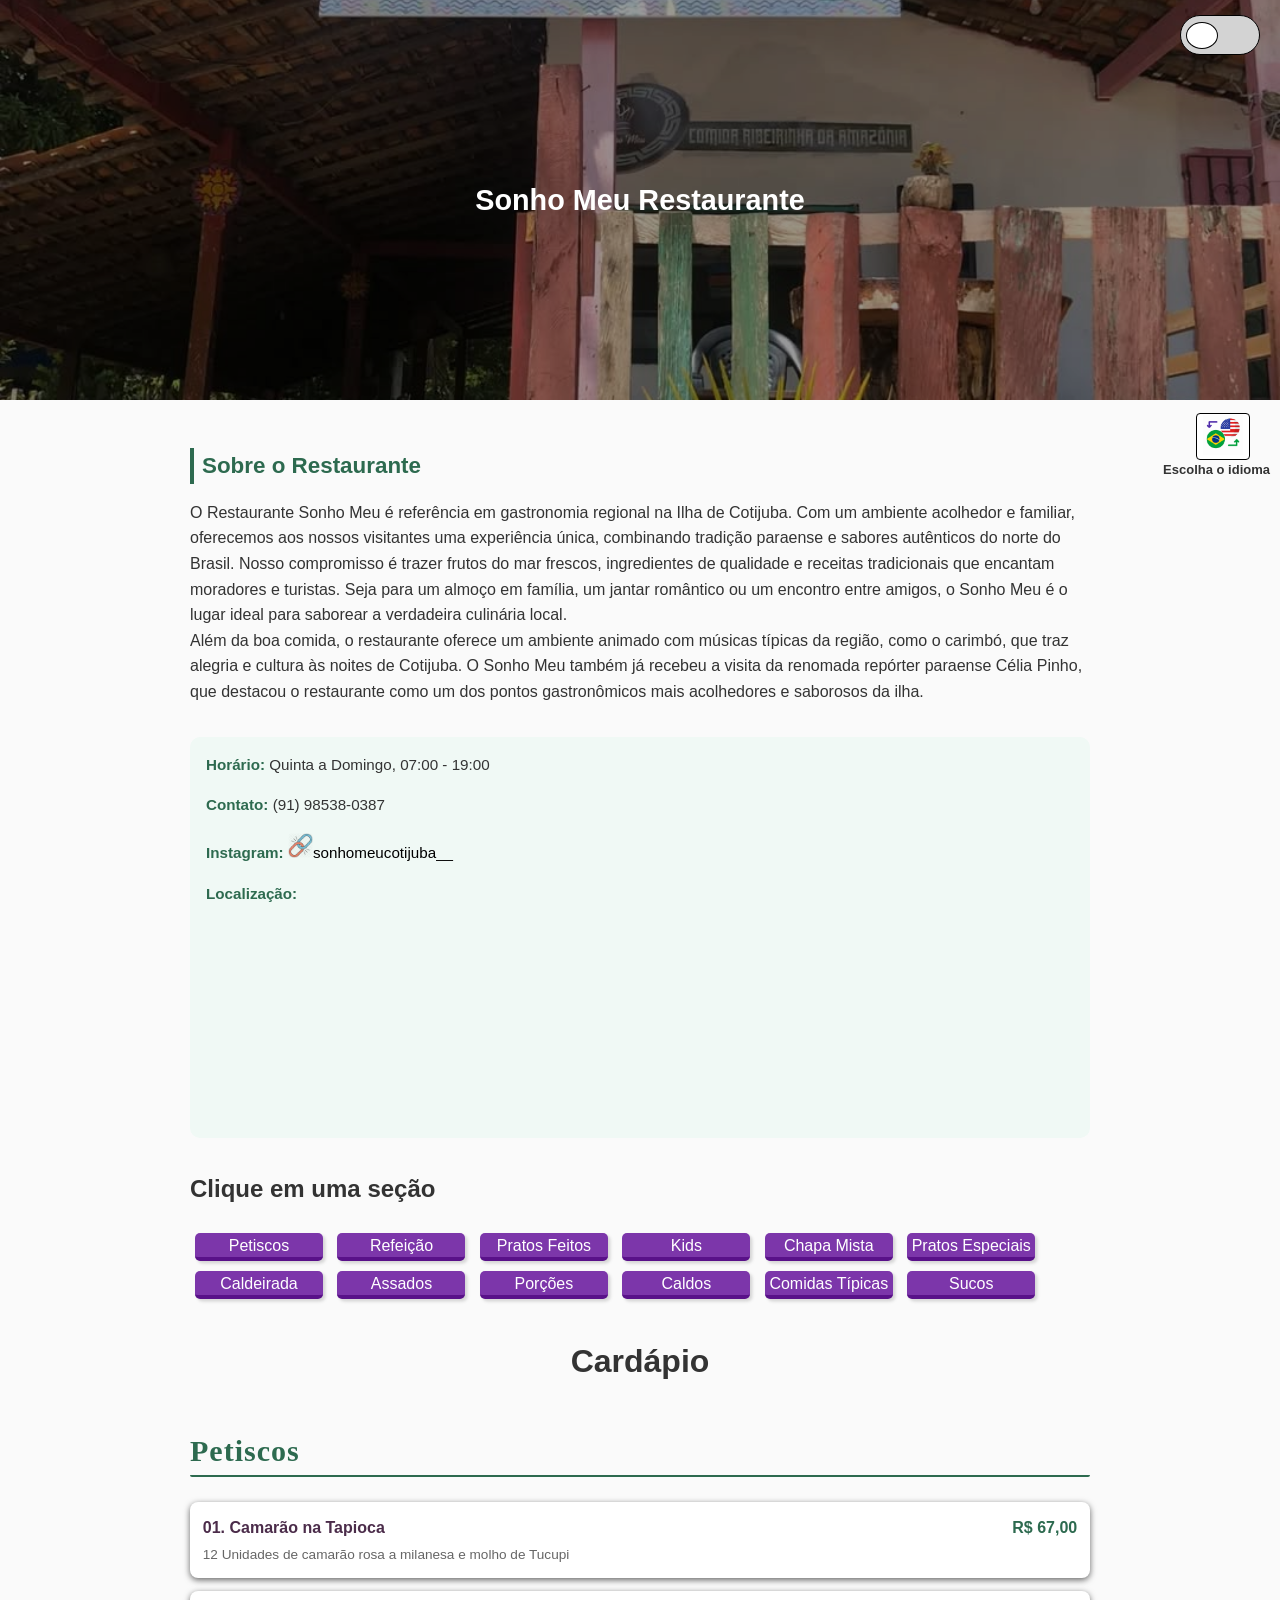
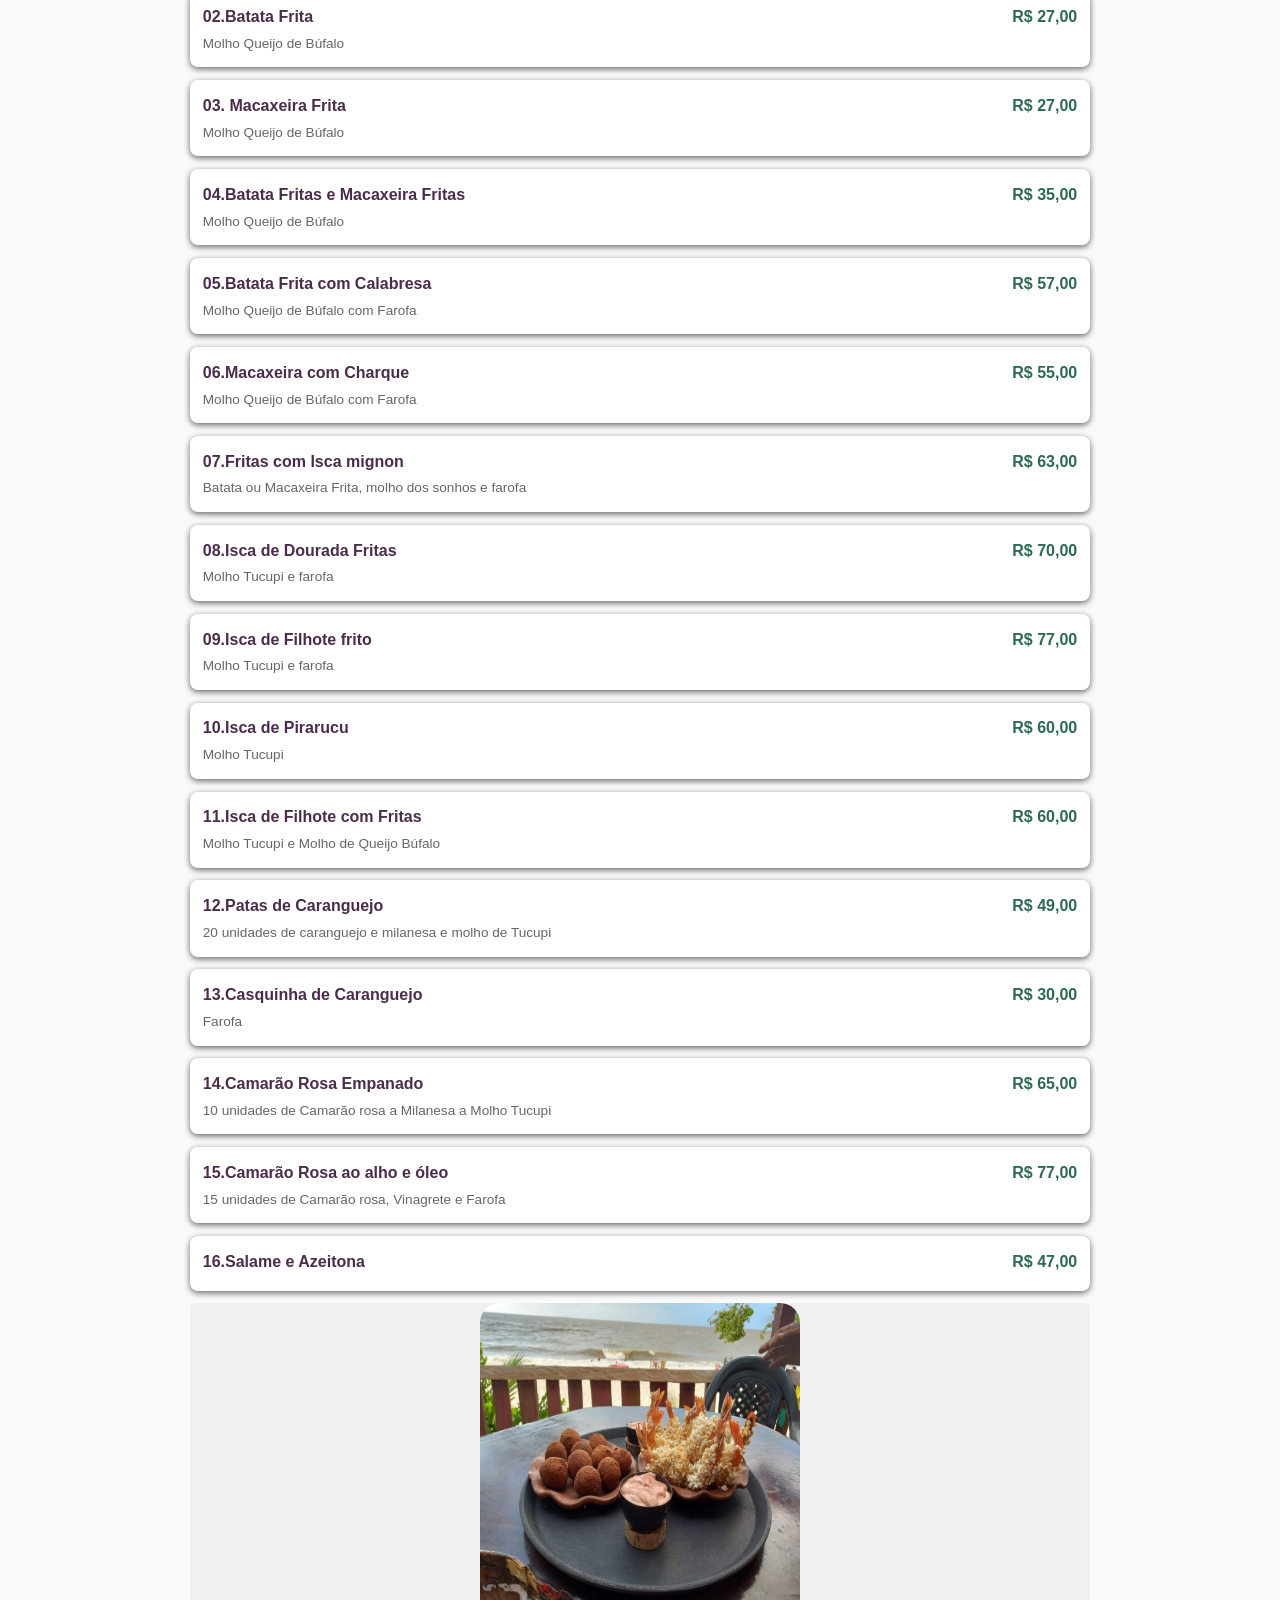
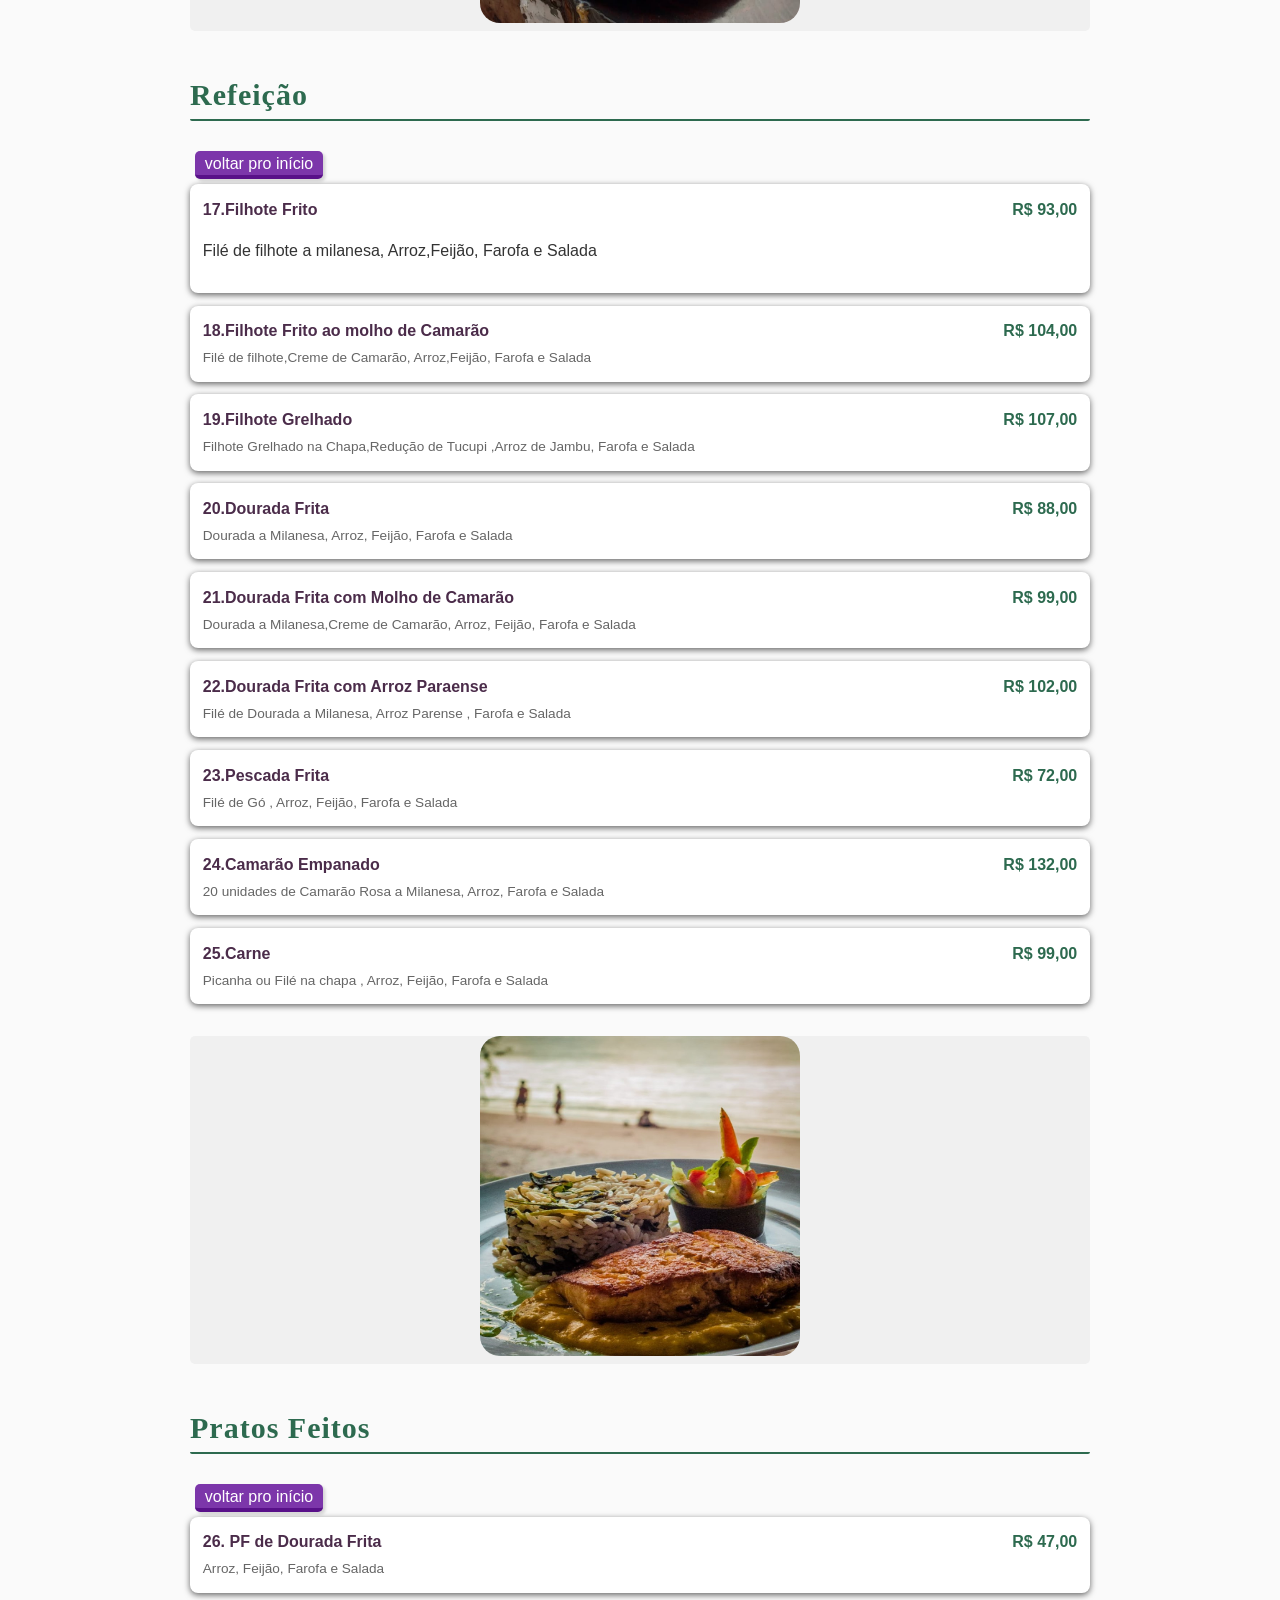
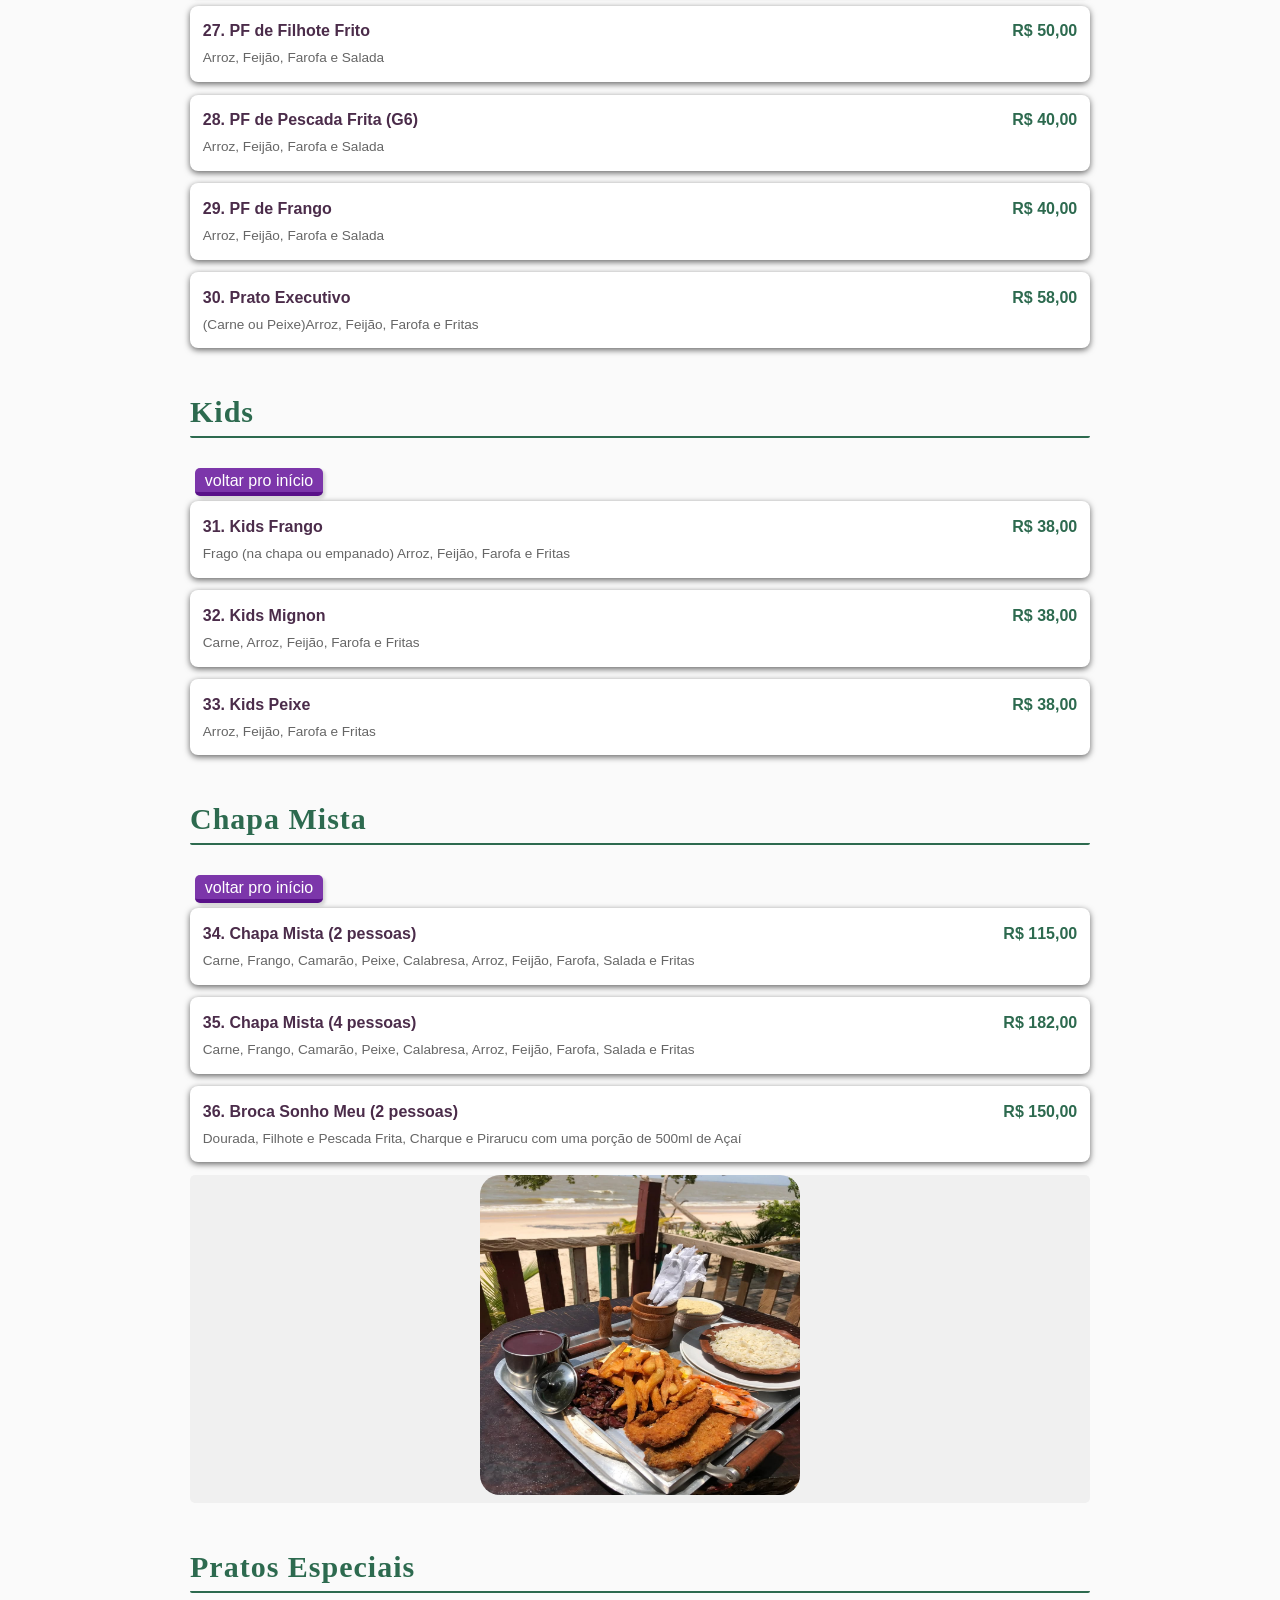
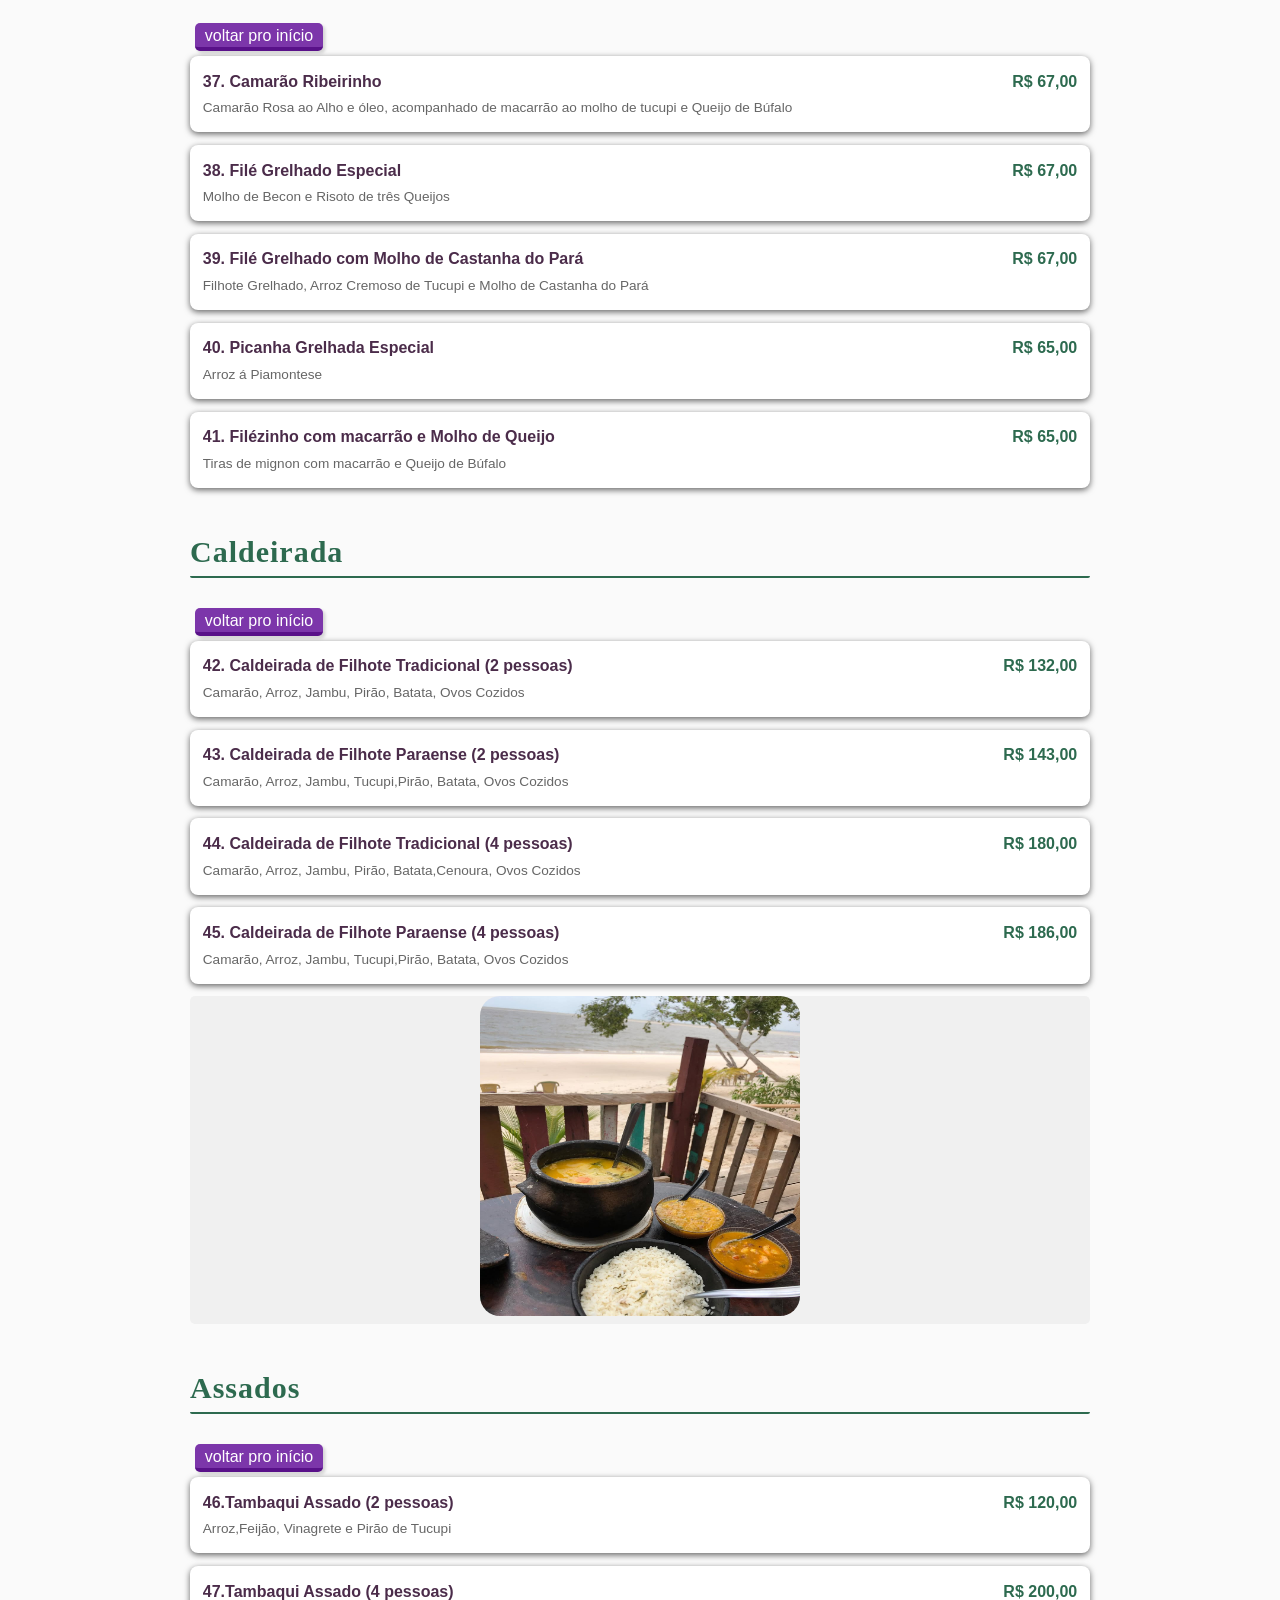
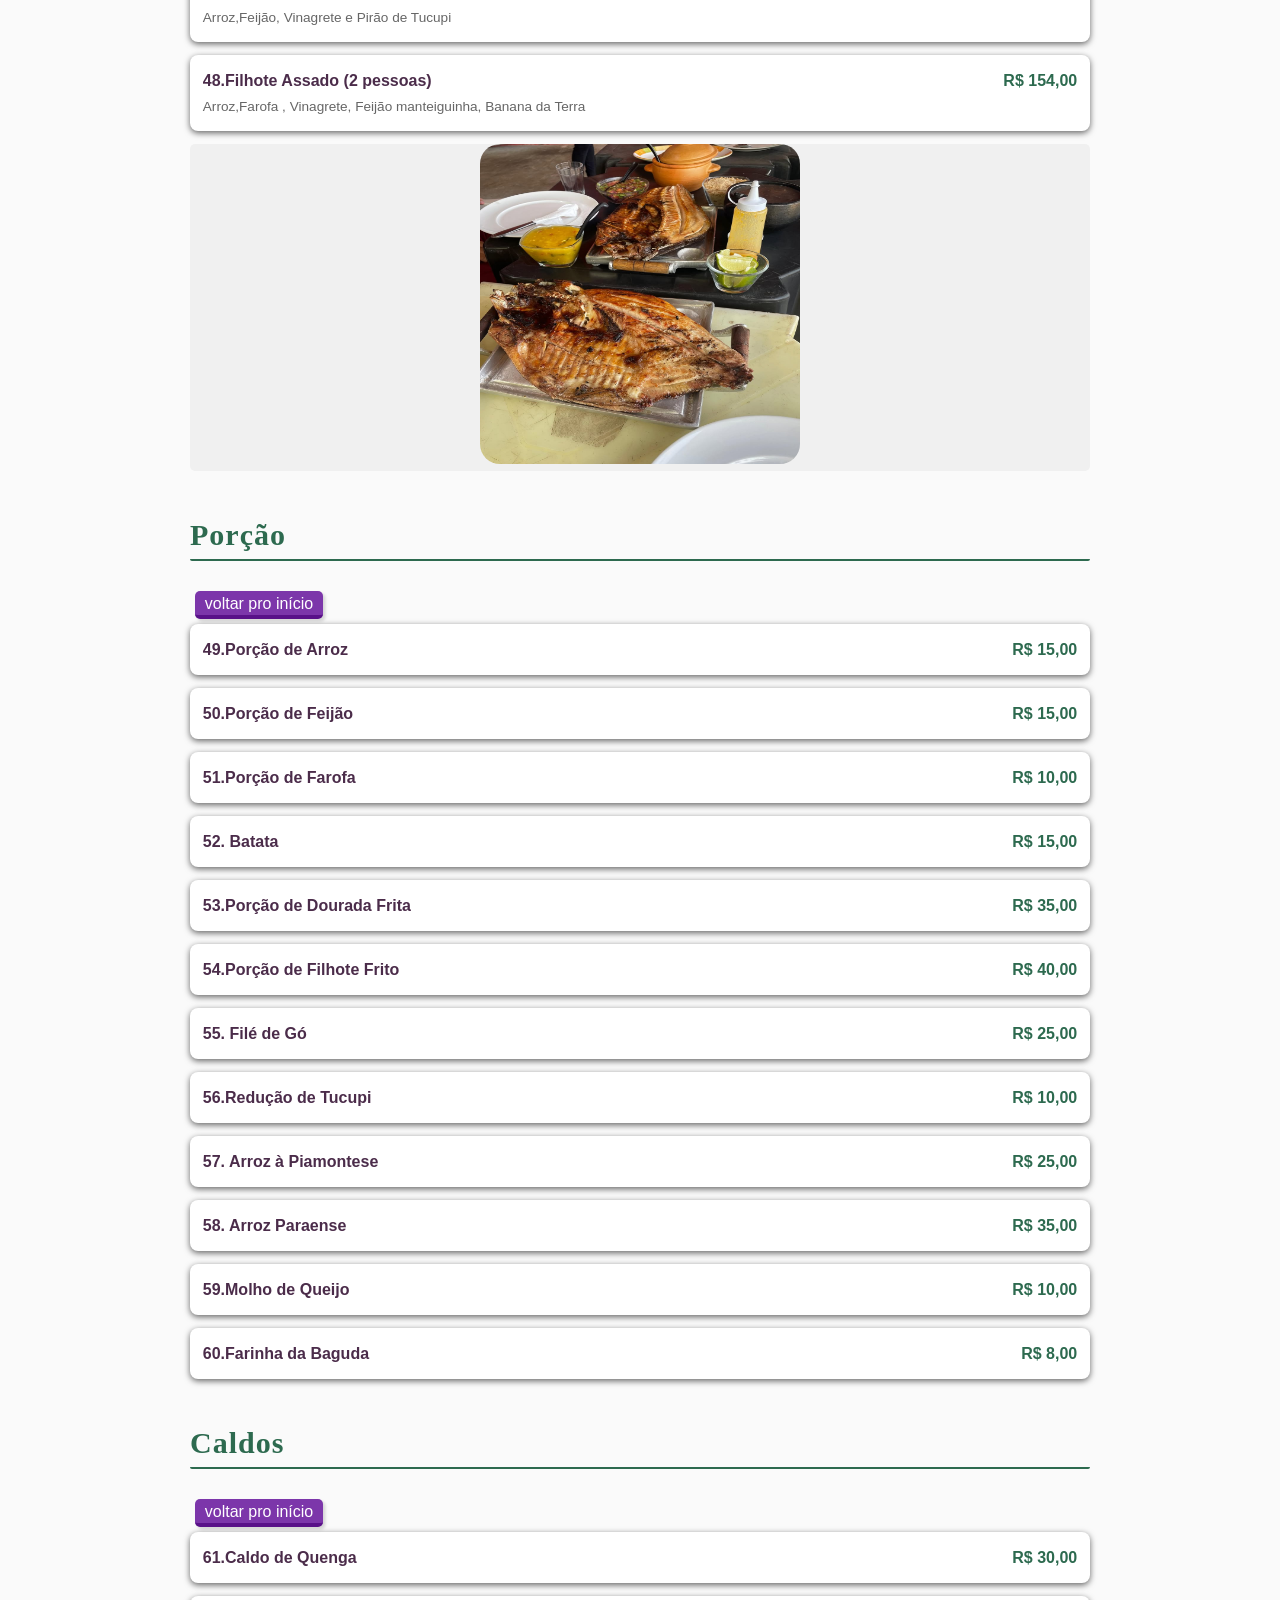
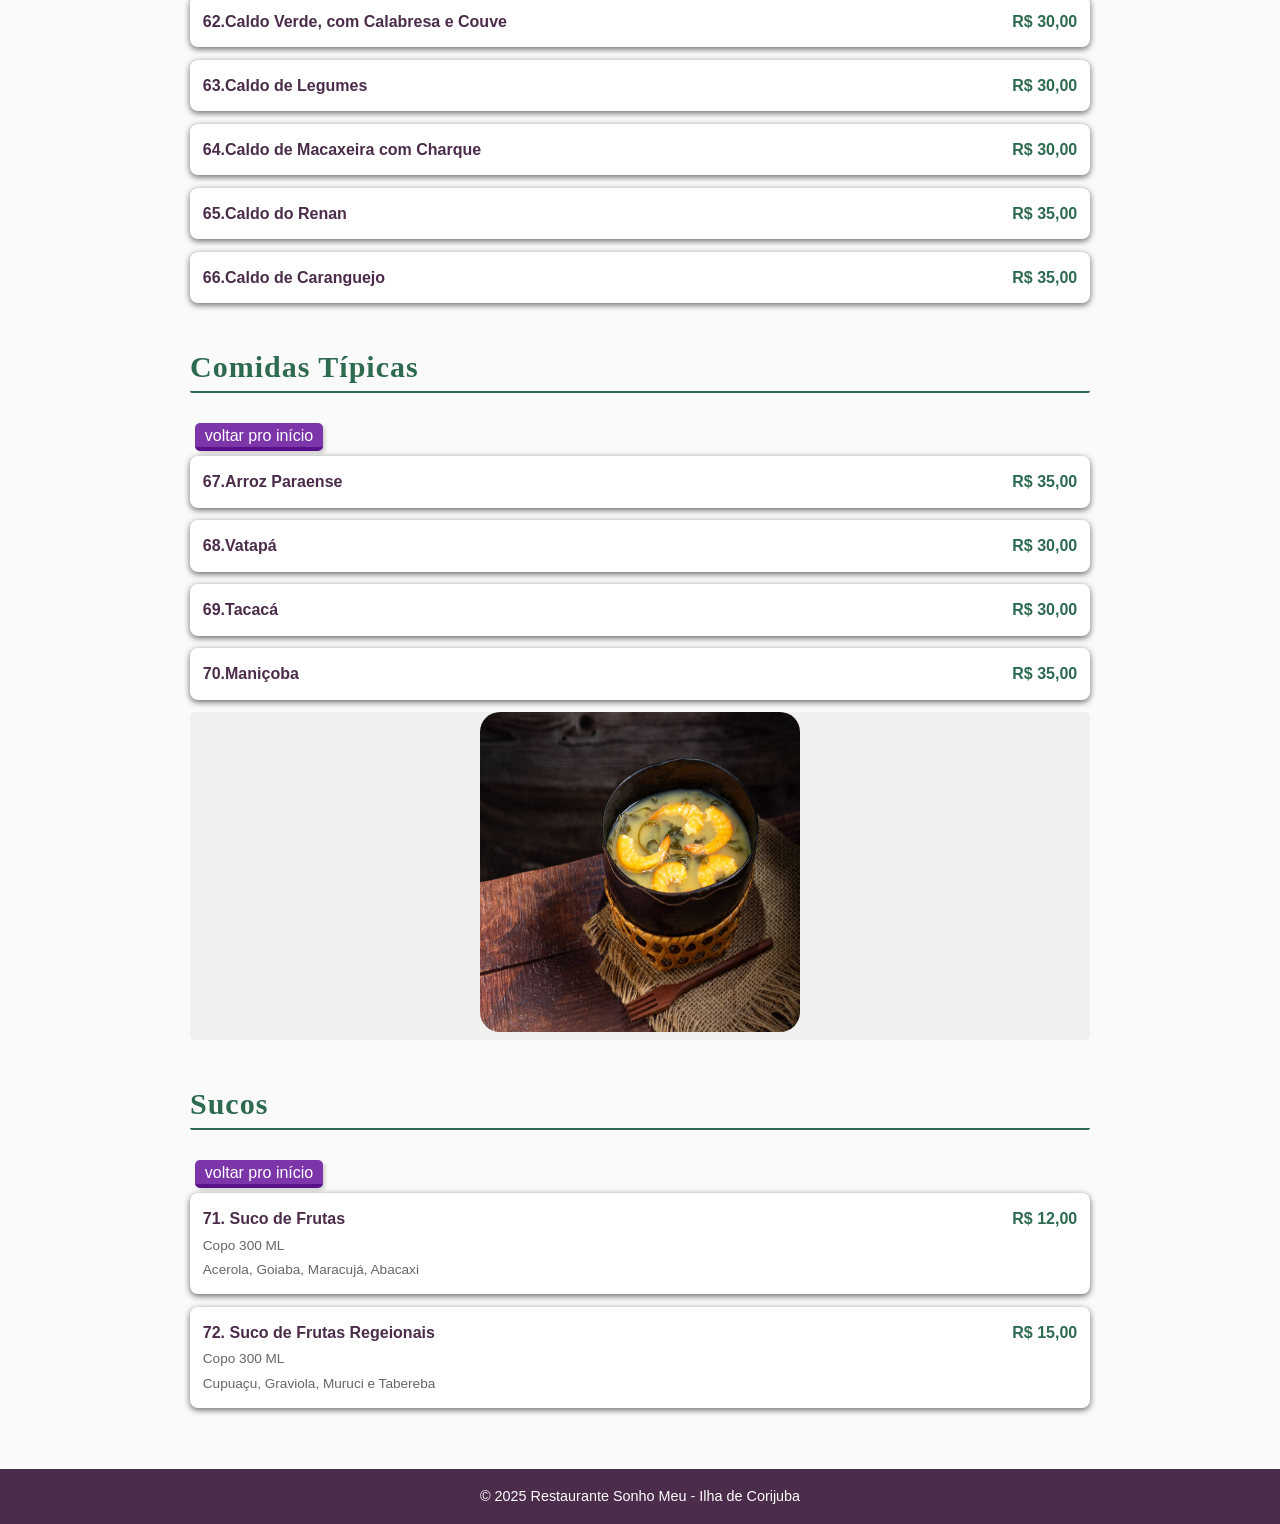
<file: restaurantes/res1(1).html>
<!DOCTYPE html>
<html lang="pt-BR">

<head>
      <meta charset="UTF-8">
      <meta name="viewport" content="width=device-width, initial-scale=1.0">
      <link rel="shortcut icon" href="/imagem/icone_ilha.webp">
      <link rel="stylesheet" href="../estilos/style(1).css">
      <link rel="stylesheet" href="../estilos/res1.css">
      <link rel="shortcut icon" href="../imagem/icone_ilha.webp">
      <title>Restaurante Sabores da Ilha</title>
</head>

<body>
      <button class="btnDarkMode">
            <span class="circle"></span>
      </button>

      <header>
            <h1>Sonho Meu Restaurante</h1>
      </header>

     
      <button class="icone_tradução"><a href="res1(versão ingles).html"><img class="imagem-tema" src="../imagem/icone_traduçao.png" alt=""></a></button>
      
      <h3 class="idioma"> Escolha o idioma </h3>

      <div class="container">
            <!-- História -->
            <section class="history">
                  <h2>Sobre o Restaurante</h2>
                  <p>
                        O Restaurante Sonho Meu é referência em gastronomia regional na Ilha de Cotijuba. Com um
                        ambiente acolhedor e familiar, oferecemos aos nossos visitantes uma experiência única,
                        combinando tradição paraense e sabores autênticos do norte do Brasil.

                        Nosso compromisso é trazer frutos do mar frescos, ingredientes de qualidade e receitas
                        tradicionais que encantam moradores e turistas. Seja para um almoço em família, um jantar
                        romântico ou um encontro entre amigos, o Sonho Meu é o lugar ideal para saborear a verdadeira
                        culinária local. <br>


                        Além da boa comida, o restaurante oferece um ambiente animado com músicas típicas da região,
                        como o carimbó, que traz alegria e cultura às noites de Cotijuba.

                        O Sonho Meu também já recebeu a visita da renomada repórter paraense Célia Pinho, que destacou o
                        restaurante como um dos pontos gastronômicos mais acolhedores e saborosos da ilha.

                  </p>
            </section>

            <!-- Informações -->
            <section class="info">
                  <div><strong>Horário:</strong> Quinta a Domingo, 07:00 - 19:00</div>
                  <div><strong>Contato:</strong> (91) 98538-0387</div>
                  <div><strong>Instagram:</strong> <a class="instagram" href="https://www.instagram.com/sonhomeucotijuba__/" 
                              target="_blank"> <img class="instagram" src="../imagem/link-quebrado-1921749-1627441.webp" width="25em"  height="25em">sonhomeucotijuba__</a></div>
                  <div><strong>Localização:</strong></div>
                  <iframe
                        src="https://www.google.com/maps/embed?pb=!1m18!1m12!1m3!1d3988.912061819131!2d-48.555133124119116!3d-1.2212240355603712!2m3!1f0!2f0!3f0!3m2!1i1024!2i768!4f13.1!3m3!1m2!1s0x92a46e2f3e67f0e1%3A0x65326433aa85cadb!2sSonho%20Meu!5e0!3m2!1spt-BR!2sbr!4v1761140699485!5m2!1spt-BR!2sbr"
                        width="600" height="450" style="border:0;" allowfullscreen="" loading="lazy"
                        referrerpolicy="no-referrer-when-downgrade"></iframe>
            </section>
            <div id="voltar"></div>

            <!-- Cardápio -->

            <h2>Clique em uma seção</h2>
            <a class="escolha" href="#anchor">Petiscos</a>
            <a class="escolha" href="#refei">Refeição</a>
            <a class="escolha" href="#eitos">Pratos Feitos</a>
            <a class="escolha" href="#kids">Kids</a>
            

            <a class="escolha" href="#chapaMista">Chapa Mista</a>
            
            <a class="escolha" href="#especial">Pratos Especiais</a>
            <a class="escolha" href="#caldeirada">Caldeirada</a>
            <a class="escolha" href="#assados">Assados</a>
            <a class="escolha" href="#porcoes">Porções</a>
            <a class="escolha" href="#caldo">Caldos</a>
            <a class="escolha" href="#tipicas">Comidas Típicas</a>
            <a class="escolha" href="#sucos">Sucos</a>




            <section id="escolha"></section>
            <section class="menu-section">
                  <h2 id="titulo-cardapio">Cardápio</h2>


            </section>
            <div id="anchor"></div>


            <h2 id="petiscos" class="nova">Petiscos</h2>
            <div class="menu-item">
                  <div>
                        <h3 class="menu-item-h3">01. Camarão na Tapioca</h3>
                        <p class="menu-item-p"> 12 Unidades de camarão rosa a milanesa e molho de Tucupi </p>
                  </div>
                  <span class="price">R$ 67,00</span>
            </div>

            <div class="menu-item">
                  <div>
                        <h3 class="menu-item-h3">02.Batata Frita</h3>
                        <p class="menu-item-p">Molho Queijo de Búfalo</p>
                  </div>
                  <span class="price">R$ 27,00</span>
            </div>

            <div class="menu-item">
                  <div>
                        <h3 class="menu-item-h3">03. Macaxeira Frita</h3>
                        <p class="menu-item-p">Molho Queijo de Búfalo</p>
                  </div>
                  <span class="price">R$ 27,00</span>
            </div>
            <div class="menu-item">
                  <div>
                        <h3 class="menu-item-h3">04.Batata Fritas e Macaxeira Fritas </h3>
                        <p class="menu-item-p">Molho Queijo de Búfalo</p>
                  </div>
                  <span class="price">R$ 35,00</span>
            </div>
            <div class="menu-item">
                  <div>
                        <h3 class="menu-item-h3">05.Batata Frita com Calabresa</h3>
                        <p class="menu-item-p">Molho Queijo de Búfalo com Farofa</p>
                  </div>
                  <span class="price">R$ 57,00</span>
            </div>
            <div class="menu-item">
                  <div>
                        <h3 class="menu-item-h3">06.Macaxeira com Charque</h3>
                        <p class="menu-item-p">Molho Queijo de Búfalo com Farofa</p>
                  </div>
                  <span class="price">R$ 55,00</span>
            </div>

            <div class="menu-item">
                  <div>
                        <h3 class="menu-item-h3">07.Fritas com Isca mignon</h3>
                        <p class="menu-item-p">Batata ou Macaxeira Frita, molho dos sonhos e farofa </p>
                  </div>
                  <span class="price">R$ 63,00</span>

            </div>
            <div class="menu-item">
                  <div>
                        <h3 class="menu-item-h3">08.Isca de Dourada Fritas </h3>
                        <p class="menu-item-p">Molho Tucupi e farofa </p>
                  </div>
                  <span class="price">R$ 70,00</span>
            </div>
            <div class="menu-item">


                  <div>
                        <h3 class="menu-item-h3">09.Isca de Filhote frito </h3>
                        <p class="menu-item-p">Molho Tucupi e farofa </p>
                  </div>
                  <span class="price">R$ 77,00</span>
            </div>

            <div class="menu-item">
                  <div>
                        <h3 class="menu-item-h3">10.Isca de Pirarucu </h3>
                        <p class="menu-item-p">Molho Tucupi </p>
                  </div>
                  <span class="price">R$ 60,00</span>
            </div>

            <div class="menu-item">
                  <div>
                        <h3 class="menu-item-h3">11.Isca de Filhote com Fritas </h3>
                        <p class="menu-item-p">Molho Tucupi e Molho de Queijo Búfalo </p>
                  </div>
                  <span class="price">R$ 60,00</span>
            </div>

            <div class="menu-item">
                  <div>
                        <h3 class="menu-item-h3">12.Patas de Caranguejo </h3>
                        <p class="menu-item-p">20 unidades de caranguejo e milanesa e molho de Tucupi </p>
                  </div>
                  <span class="price">R$ 49,00</span>
            </div>

            <div class="menu-item">
                  <div>
                        <h3 class="menu-item-h3">13.Casquinha de Caranguejo</h3>
                        <p class="menu-item-p">Farofa </p>
                  </div>
                  <span class="price">R$ 30,00</span>
            </div>

            <div class="menu-item">
                  <div>
                        <h3 class="menu-item-h3">14.Camarão Rosa Empanado </h3>
                        <p class="menu-item-p">10 unidades de Camarão rosa a Milanesa a Molho Tucupi </p>
                  </div>
                  <span class="price">R$ 65,00</span>
            </div>
            <div class="menu-item">
                  <div>
                        <h3 class="menu-item-h3">15.Camarão Rosa ao alho e óleo </h3>
                        <p class="menu-item-p">15 unidades de Camarão rosa, Vinagrete e Farofa </p>
                  </div>
                  <span class="price">R$ 77,00</span>
            </div>


            <div class="menu-item">
                  <div>
                        <h3 class="menu-item-h3">16.Salame e Azeitona </h3>
                        <p class="menu-item-p"> </p>
                  </div>
                  <span class="price">R$ 47,00</span>
            </div>

            <div class="fotos">
                  <img src="../imagem/tapioca.jpg" alt="fotos_comidas">
            </div>

            <div id="refei"></div>
            <section class="menu-section">


                  <h2 id="refeicao" class="nova">Refeição</h2> <a class="escolha" href="#voltar">voltar pro início</a>
                  <div class="menu-item">
                        <div>
                              <h3 class="menu-item-h3" >17.Filhote Frito </h3>
                              <p>Filé de filhote a milanesa, Arroz,Feijão, Farofa e Salada </p>
                        </div>
                        <span class="price">R$ 93,00</span>
                  </div>

                  <div>
                        <div class="menu-item">
                              <div>
                                    <h3 class="menu-item-h3" >18.Filhote Frito ao molho de Camarão </h3>
                                    <p class="menu-item-p">Filé de filhote,Creme de Camarão, Arroz,Feijão, Farofa e Salada </p>
                              </div>
                              <span class="price">R$ 104,00</span>
                        </div>


                        <div>
                              <div class="menu-item">
                                    <div>
                                          <h3 class="menu-item-h3">19.Filhote Grelhado </h3>
                                          <p class="menu-item-p"> Filhote Grelhado na Chapa,Redução de Tucupi ,Arroz de Jambu, Farofa
                                                e Salada </p>
                                    </div>
                                    <span class="price">R$ 107,00</span>
                              </div>


                              <div>
                                    <div class="menu-item">
                                          <div>
                                                <h3 class="menu-item-h3" >20.Dourada Frita </h3>
                                                <p class="menu-item-p">Dourada a Milanesa, Arroz, Feijão, Farofa e Salada</p>
                                          </div>
                                          <span class="price">R$ 88,00</span>
                                    </div>


                                    <div>
                                          <div class="menu-item">
                                                <div>
                                                      <h3 class="menu-item-h3">21.Dourada Frita com Molho de Camarão </h3>
                                                      <p class="menu-item-p">Dourada a Milanesa,Creme de Camarão, Arroz, Feijão,
                                                            Farofa e Salada</p>
                                                </div>
                                                <span class="price">R$ 99,00</span>
                                          </div>

                                          <div>
                                                <div class="menu-item">
                                                      <div>
                                                            <h3 class="menu-item-h3">22.Dourada Frita com Arroz Paraense </h3>
                                                            <p class="menu-item-p"> Filé de Dourada a Milanesa, Arroz Parense , Farofa
                                                                  e Salada</p>
                                                      </div>
                                                      <span class="price">R$ 102,00</span>
                                                </div>

                                                <div>
                                                      <div class="menu-item">
                                                            <div>
                                                                  <h3 class="menu-item-h3">23.Pescada Frita </h3>
                                                                  <p class="menu-item-p">Filé de Gó , Arroz, Feijão, Farofa e Salada
                                                                  </p>
                                                            </div>
                                                            <span class="price">R$ 72,00</span>
                                                      </div>

                                                      <div>
                                                            <div class="menu-item">
                                                                  <div>
                                                                        <h3 class="menu-item-h3">24.Camarão Empanado </h3>
                                                                        <p class="menu-item-p">20 unidades de Camarão Rosa a Milanesa,
                                                                              Arroz, Farofa e Salada</p>
                                                                  </div>
                                                                  <span class="price">R$ 132,00</span>
                                                            </div>

                                                            <div>
                                                                  <div class="menu-item">
                                                                        <div>
                                                                              <h3 class="menu-item-h3">25.Carne </h3>
                                                                              <p class="menu-item-p">Picanha ou Filé na chapa , Arroz,
                                                                                     Feijão, Farofa e Salada</p>
                                                                        </div>
                                                                        <span class="price">R$ 99,00</span>
                                                                  </div>


                                                                  <div id="eitos"></div>

            </section>
            <div class="fotos">
                  <img src="../imagem/file.jpg" alt="fotos_comidas">
            </div>

            <h2 id="pratosFeitos" class="nova">Pratos Feitos</h2>
            <a class="escolha" href="#voltar">voltar pro início</a>
            <div>
                  <div class="menu-item">
                        <div>
                              <h3 class="menu-item-h3"> 26. PF de Dourada Frita </h3>
                              <p class="menu-item-p"> Arroz, Feijão, Farofa e Salada</p>
                        </div>
                        <span class="price">R$ 47,00</span>
                  </div>
                  <div class="menu-item">
                        <div>
                              <h3 class="menu-item-h3"> 27. PF de Filhote Frito </h3>
                              <p class="menu-item-p"> Arroz, Feijão, Farofa e Salada</p>
                        </div>
                        <span class="price">R$ 50,00</span>
                  </div>
                  <div class="menu-item">
                        <div>
                              <h3 class="menu-item-h3"> 28. PF de Pescada Frita (G6) </h3>
                              <p class="menu-item-p"> Arroz, Feijão, Farofa e Salada</p>
                        </div>
                        <span class="price">R$ 40,00</span>
                  </div>

            </div>
            <div class="menu-item">
                  <div>
                        <h3 class="menu-item-h3"> 29. PF de Frango </h3>
                        <p class="menu-item-p" > Arroz, Feijão, Farofa e Salada</p>
                  </div>
                  <span class="price">R$ 40,00</span>
            </div>


            <div class="menu-item">
                  <div>
                        <h3 class="menu-item-h3"> 30. Prato Executivo </h3>
                        <p class="menu-item-p"> (Carne ou Peixe)Arroz, Feijão, Farofa e Fritas</p>
                  </div>
                  <span class="price">R$ 58,00</span>
            </div>

            


            </section>
            <h2 id="kids" class="nova">Kids</h2>
            <a class="escolha" href="#voltar">voltar pro início</a>
            <div class="menu-item">
                  <div>
                        <h3 class="menu-item-h3"> 31. Kids Frango</h3>
                        <p class="menu-item-p"> Frago (na chapa ou empanado) Arroz, Feijão, Farofa e Fritas</p>
                  </div>
                  <span class="price">R$ 38,00</span>
            </div>
            <div class="menu-item">
                  <div>
                        <h3 class="menu-item-h3"> 32. Kids Mignon</h3>
                        <p class="menu-item-p"> Carne, Arroz, Feijão, Farofa e Fritas</p>
                  </div>
                  <span class="price">R$ 38,00</span>
            </div>
            <div class="menu-item">
                  <div>
                        <h3 class="menu-item-h3"> 33. Kids Peixe</h3>
                        <p class="menu-item-p"> Arroz, Feijão, Farofa e Fritas</p>
                  </div>
                  <span class="price">R$ 38,00</span>
            </div>

            
 
            <h2 id="chapaMista" class="nova">Chapa Mista </h2>
            <a class="escolha" href="#voltar">voltar pro início</a>
            <div class="menu-item">
                  <div>
                        <h3 class="menu-item-h3"> 34. Chapa Mista (2 pessoas) </h3>
                        <p class="menu-item-p"> Carne, Frango, Camarão, Peixe, Calabresa, Arroz, Feijão, Farofa, Salada e Fritas</p>
                  </div>
                  <span class="price">R$ 115,00</span>
            </div>
            <div class="menu-item">
                  <div>
                        <h3 class="menu-item-h3"> 35. Chapa Mista (4 pessoas) </h3>
                        <p class="menu-item-p"> Carne, Frango, Camarão, Peixe, Calabresa, Arroz, Feijão, Farofa, Salada e Fritas</p>
                  </div>
                  <span class="price">R$ 182,00</span>
            </div>
            <div class="menu-item">
                  <div>
                        <h3 class="menu-item-h3"> 36. Broca Sonho Meu (2 pessoas) </h3>
                        <p class="menu-item-p"> Dourada, Filhote e Pescada Frita, Charque e Pirarucu com uma porção de 500ml de Açaí </p>
                  </div>
                  <span class="price">R$ 150,00</span>

            </div>
            <div class="fotos">
                  <img src="../imagem/chapa.jpg" alt="fotos_comidas">
            </div>
            <div id="especial"></div>

            <h2 id="pratosEspeciais" class="nova">Pratos Especiais </h2>
            <a class="escolha" href="#voltar">voltar pro início</a>
            <div class="menu-item">
                  <div>
                        <h3 class="menu-item-h3"> 37. Camarão Ribeirinho </h3>
                        <p class="menu-item-p"> Camarão Rosa ao Alho e óleo, acompanhado de macarrão ao molho de tucupi e Queijo de Búfalo
                        </p>
                  </div>
                  <span class="price">R$ 67,00</span>



            </div>
            <div class="menu-item">
                  <div>
                        <h3 class="menu-item-h3"> 38. Filé Grelhado Especial </h3>
                        <p class="menu-item-p"> Molho de Becon e Risoto de três Queijos </p>
                  </div>
                  <span class="price">R$ 67,00</span>


            </div>
            <div class="menu-item">
                  <div>
                        <h3 class="menu-item-h3"> 39. Filé Grelhado com Molho de Castanha do Pará </h3>
                        <p class="menu-item-p"> Filhote Grelhado, Arroz Cremoso de Tucupi e Molho de Castanha do Pará </p>
                  </div>
                  <span class="price">R$ 67,00</span>


            </div>
            <div class="menu-item">
                  <div>
                        <h3 class="menu-item-h3"> 40. Picanha Grelhada Especial</h3>
                        <p class="menu-item-p"> Arroz á Piamontese </p>
                  </div>
                  <span class="price">R$ 65,00</span>


            </div>
            <div class="menu-item">
                  <div>
                        <h3 class="menu-item-h3"> 41. Filézinho com macarrão e Molho de Queijo</h3>
                        <p class="menu-item-p"> Tiras de mignon com macarrão e Queijo de Búfalo </p>
                  </div>
                  <span class="price">R$ 65,00</span>


            </div>
            

            <h2 id="caldeirada" class="nova">Caldeirada </h2>
            <a class="escolha" href="#voltar">voltar pro início</a>
            <div class="menu-item">
                  <div>
                        <h3 class="menu-item-h3">  42. Caldeirada de Filhote Tradicional (2 pessoas) </h3>
                        <p class="menu-item-p"> Camarão, Arroz, Jambu, Pirão, Batata, Ovos Cozidos </p>
                  </div>
                  <span class="price">R$ 132,00</span>


            </div>
            <div class="menu-item">
                  <div>
                        <h3 class="menu-item-h3"> 43. Caldeirada de Filhote Paraense (2 pessoas) </h3>
                        <p class="menu-item-p">  Camarão, Arroz, Jambu, Tucupi,Pirão, Batata, Ovos Cozidos </p>
                  </div>
                  <span class="price">R$ 143,00</span>


            </div>
            <div class="menu-item">
                  <div>
                        <h3 class="menu-item-h3"> 44. Caldeirada de Filhote Tradicional (4 pessoas) </h3>
                        <p class="menu-item-p"> Camarão, Arroz, Jambu, Pirão, Batata,Cenoura, Ovos Cozidos </p>
                  </div>
                  <span class="price">R$ 180,00</span>


            </div>
            <div class="menu-item">
                  <div>
                        <h3 class="menu-item-h3"> 45. Caldeirada de Filhote Paraense (4 pessoas) </h3>
                        <p class="menu-item-p"> Camarão, Arroz, Jambu, Tucupi,Pirão, Batata, Ovos Cozidos </p>
                  </div>
                  <span class="price">R$ 186,00</span>
            </div>
            <div class="fotos">
                  <img src="../imagem/cozidos.jpg" alt="fotos_comidas">
            </div>

            
            <h2 id="assados" class="nova">Assados </h2>
            <a class="escolha" href="#voltar">voltar pro início</a>
            <div class="menu-item">
                  <div>
                        <h3 class="menu-item-h3" > 46.Tambaqui Assado (2 pessoas) </h3>
                        <p class="menu-item-p"> Arroz,Feijão, Vinagrete e Pirão de Tucupi </p>
                  </div>
                  <span class="price">R$ 120,00</span>
            </div>
            <div class="menu-item">
                  <div>
                        <h3 class="menu-item-h3"> 47.Tambaqui Assado (4 pessoas) </h3>
                        <p class="menu-item-p"> Arroz,Feijão, Vinagrete e Pirão de Tucupi </p>
                  </div>
                  <span class="price">R$ 200,00</span>
            </div>
            <div class="menu-item">
                  <div>
                        <h3 class="menu-item-h3"> 48.Filhote Assado (2 pessoas) </h3>
                        <p class="menu-item-p"> Arroz,Farofa , Vinagrete, Feijão manteiguinha, Banana da Terra </p>
                  </div>
                  <span class="price">R$ 154,00</span>


            </div>

            <div class="fotos">
                  <img src="../imagem/assados.jpg" alt="fotos_comidas">
            </div>
            
            <h2 class="nova" id="porcoes">Porção </h2>
            <a class="escolha" href="#voltar">voltar pro início</a>
            <div class="menu-item">
                  <div>
                        <h3 class="menu-item-h3"> 49.Porção de Arroz </h3>

                  </div>
                  <span class="price">R$ 15,00</span>
            </div>
            <div class="menu-item">
                  <div>
                        <h3 class="menu-item-h3"> 50.Porção de Feijão </h3>

                  </div>
                  <span class="price">R$ 15,00</span>
            </div>
            <div class="menu-item">
                  <div>
                        <h3 class="menu-item-h3"> 51.Porção de Farofa </h3>

                  </div>
                  <span class="price">R$ 10,00</span>
            </div>
            <div class="menu-item">
                  <div>
                        <h3 class="menu-item-h3"> 52. Batata </h3>

                  </div>
                  <span class="price">R$ 15,00</span>
            </div>
            <div class="menu-item">
                  <div>
                        <h3 class="menu-item-h3"> 53.Porção de Dourada Frita </h3>

                  </div>
                  <span class="price">R$ 35,00</span>
            </div>
            <div class="menu-item">
                  <div>
                        <h3 class="menu-item-h3"> 54.Porção de Filhote Frito </h3>

                  </div>
                  <span class="price">R$ 40,00</span>
            </div>
            <div class="menu-item">
                  <div>
                        <h3 class="menu-item-h3"> 55. Filé de Gó </h3>

                  </div>
                  <span class="price">R$ 25,00</span>
            </div>
            <div class="menu-item">
                  <div>
                        <h3 class="menu-item-h3"> 56.Redução de Tucupi </h3>

                  </div>
                  <span class="price">R$ 10,00</span>
            </div>

            <div class="menu-item">
                  <div>
                        <h3 class="menu-item-h3"> 57. Arroz à Piamontese </h3>

                  </div>
                  <span class="price">R$ 25,00</span>
            </div>
            <div class="menu-item">
                  <div>
                        <h3 class="menu-item-h3"> 58. Arroz Paraense </h3>

                  </div>
                  <span class="price">R$ 35,00</span>
            </div>
            <div class="menu-item">
                  <div>
                        <h3 class="menu-item-h3"> 59.Molho de Queijo </h3>

                  </div>
                  <span class="price">R$ 10,00</span>
            </div>
            <div class="menu-item">
                  <div>
                        <h3 class="menu-item-h3"> 60.Farinha da Baguda </h3>

                  </div>
                  <span class="price">R$ 8,00</span>
            </div>
            <div id="caldo"></div>
            <h2 id="caldos" class="nova">Caldos </h2>
            <a class="escolha" href="#voltar">voltar pro início</a>
            <div class="menu-item">
                  <div>
                        <h3 class="menu-item-h3"> 61.Caldo de Quenga </h3>

                  </div>
                  <span class="price">R$ 30,00</span>
            </div>
            <div class="menu-item">
                  <div>
                        <h3 class="menu-item-h3"> 62.Caldo Verde, com Calabresa e Couve </h3>

                  </div>
                  <span class="price">R$ 30,00</span>

            </div>
            <div class="menu-item">
                  <div>
                        <h3 class="menu-item-h3"> 63.Caldo de Legumes </h3>

                  </div>
                  <span class="price">R$ 30,00</span>

            </div>
            <div class="menu-item">
                  <div>
                        <h3 class="menu-item-h3"> 64.Caldo de Macaxeira com Charque </h3>

                  </div>
                  <span class="price">R$ 30,00</span>

            </div>
            <div class="menu-item">
                  <div>
                        <h3 class="menu-item-h3"> 65.Caldo do Renan </h3>

                  </div>
                  <span class="price">R$ 35,00</span>

            </div>

            <div class="menu-item">
                  <div>
                        <h3 class="menu-item-h3"> 66.Caldo de Caranguejo</h3>

                  </div>
                  <span class="price">R$ 35,00</span>

            </div>
            <div id="tipicas"></div>

            <h2 id="comidasTípicas" class="nova">Comidas Típicas </h2>
            <a class="escolha" href="#voltar">voltar pro início</a>
            <div class="menu-item">
                  <div>
                        <h3 class="menu-item-h3"> 67.Arroz Paraense </h3>

                  </div>
                  <span class="price">R$ 35,00</span>

            </div>

            <div class="menu-item">
                  <div>
                        <h3 class="menu-item-h3"> 68.Vatapá</h3>

                  </div>
                  <span class="price">R$ 30,00</span>

            </div>
            <div class="menu-item">
                  <div>
                        <h3 class="menu-item-h3"> 69.Tacacá</h3>

                  </div>
                  <span class="price">R$ 30,00</span>

            </div>
            <div class="menu-item">
                  <div>
                        <h3 class="menu-item-h3"> 70.Maniçoba</h3>

                  </div>
                  <span class="price">R$ 35,00</span>

            </div>

            <div class="fotos">
                  <img src="../imagem/foto-tacaca.jpg" alt="fotos_comidas">
            </div>
            <h2 class="nova">Sucos </h2>
            <a class="escolha" href="#voltar">voltar pro início</a>
            <div id="sucos"></div>

            <div class="menu-item">
                  <div>
                        <h3 class="menu-item-h3">71. Suco de Frutas </h3>
                        <p class="menu-item-p"> Copo 300 ML </p>
                        <p class="menu-item-p"> Acerola, Goiaba, Maracujá, Abacaxi</p>

                  </div>
                  <span class="price">R$ 12,00</span>

            </div>
            <div class="menu-item">
                  <div>
                        <h3 class="menu-item-h3">72. Suco de Frutas Regeionais </h3>
                        <p class="menu-item-p">  Copo 300 ML </p>
                        <p class="menu-item-p"> Cupuaçu, Graviola, Muruci e Tabereba </p>

                  </div>
                  <span class="price">R$ 15,00</span>

            </div>



      </div>

      <footer>
            © 2025 Restaurante Sonho Meu - Ilha de Corijuba
      </footer>
      <script type="module" src="../scripts/page1(1).js"></script>
      <script src="../scripts/rolagem(1).js"></script>
      <!-- Google tag (gtag.js) -->
<script async src="https://www.googletagmanager.com/gtag/js?id=G-M53TC2TPEJ"></script>
<script>
  window.dataLayer = window.dataLayer || [];
  function gtag(){dataLayer.push(arguments);}
  gtag('js', new Date());

  gtag('config', 'G-M53TC2TPEJ');
</script>
</body>
</html>
</file>
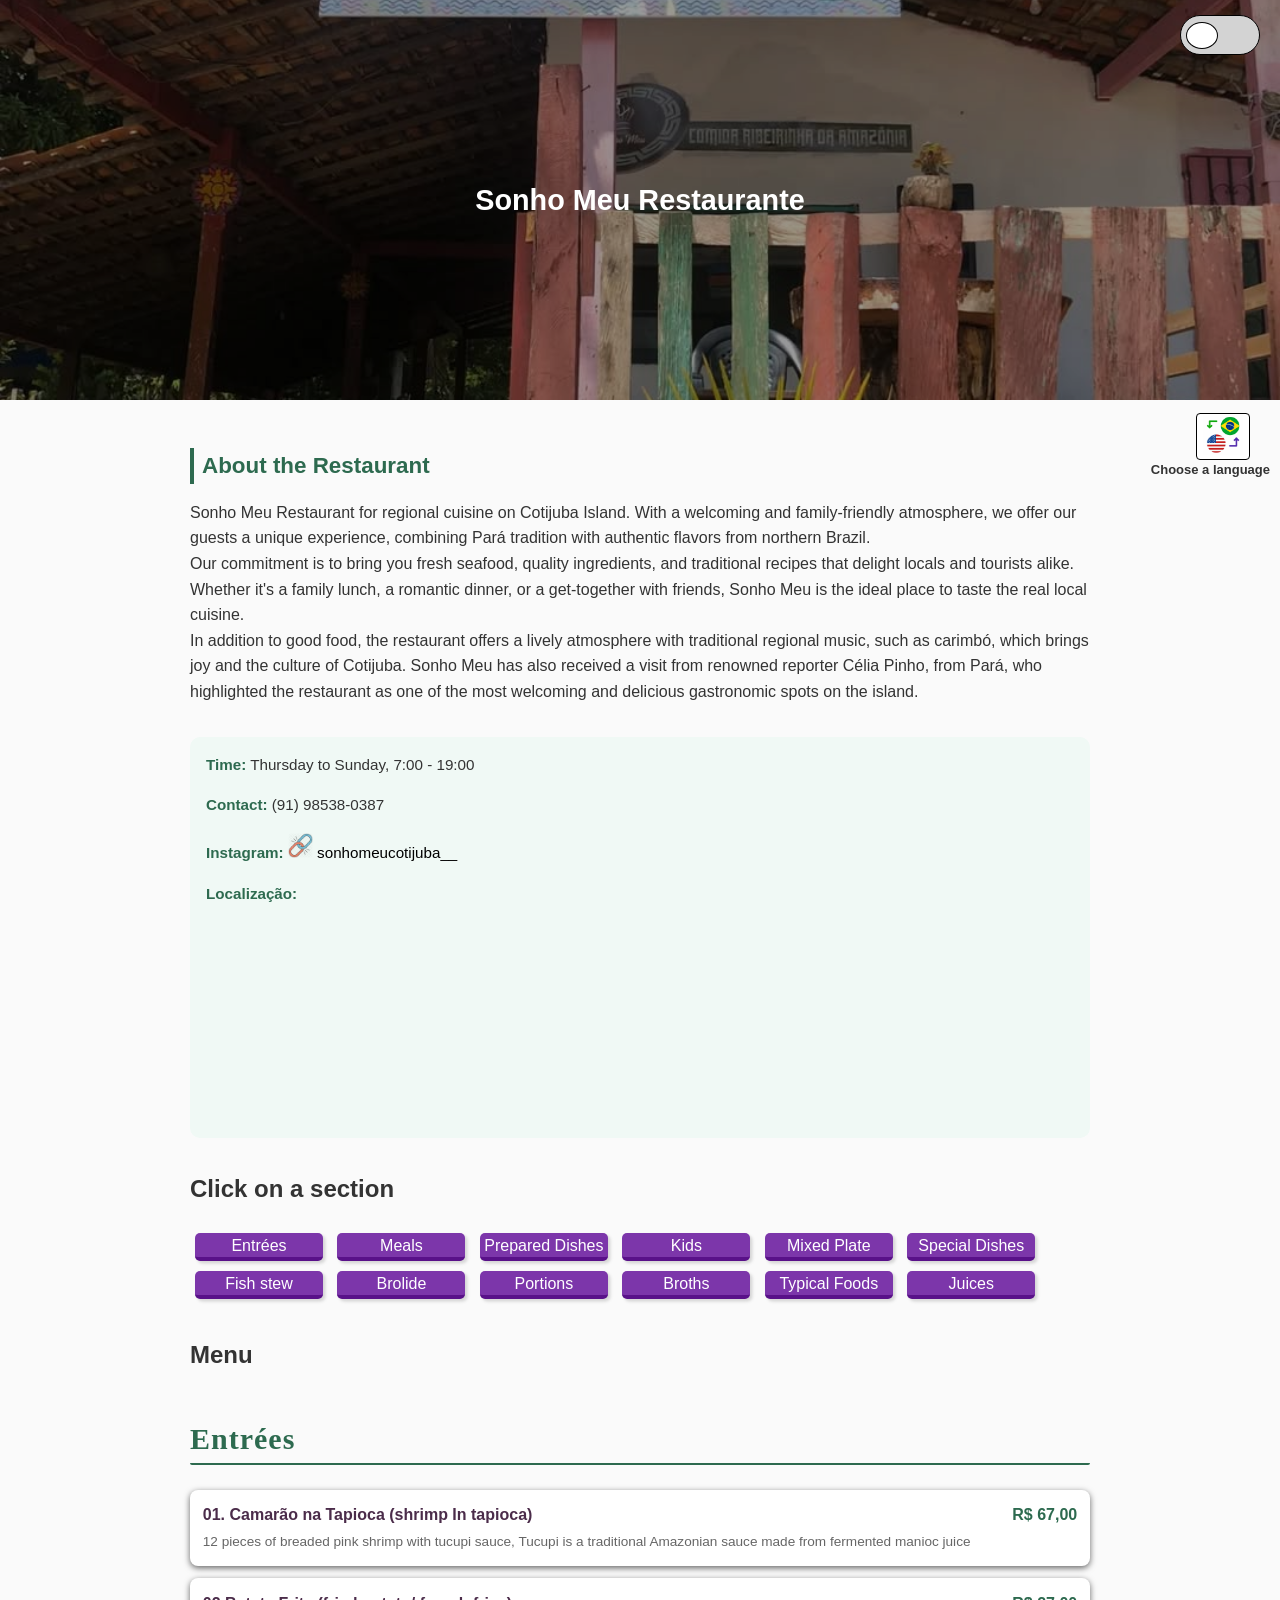
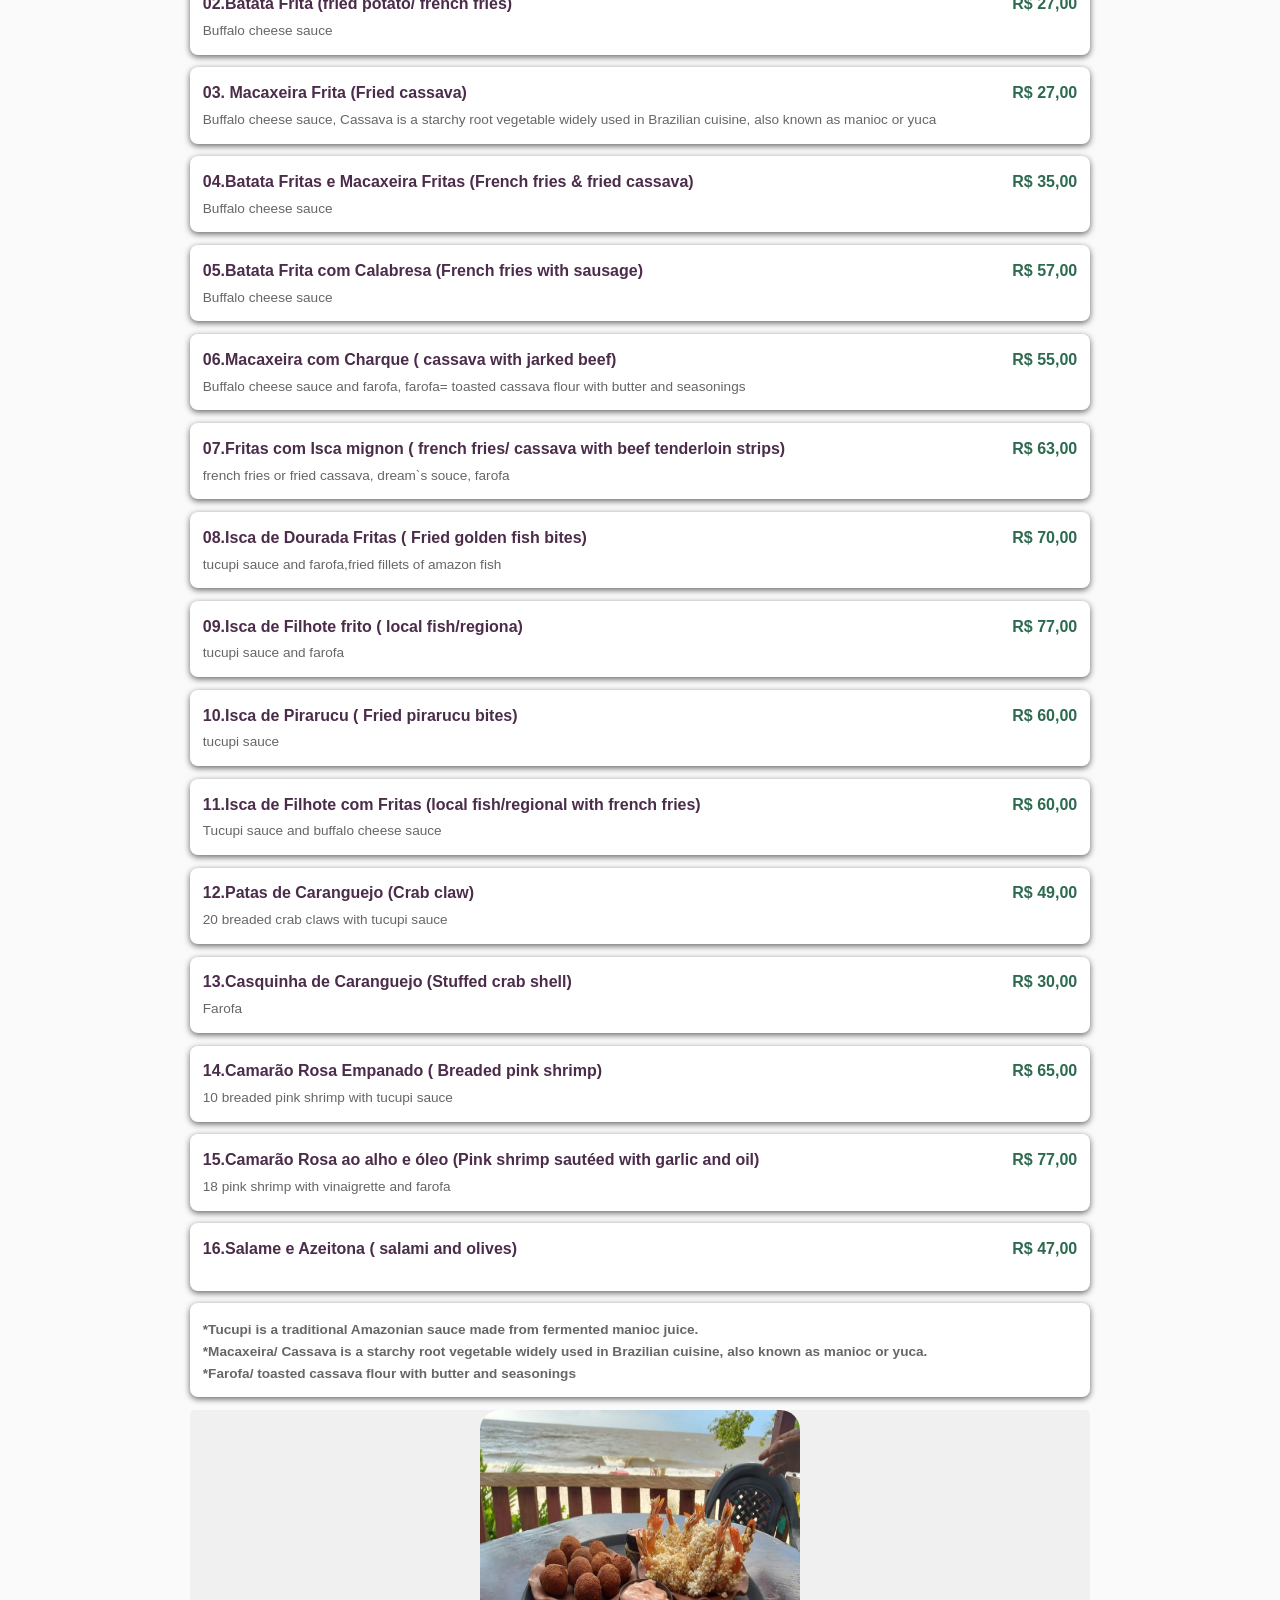
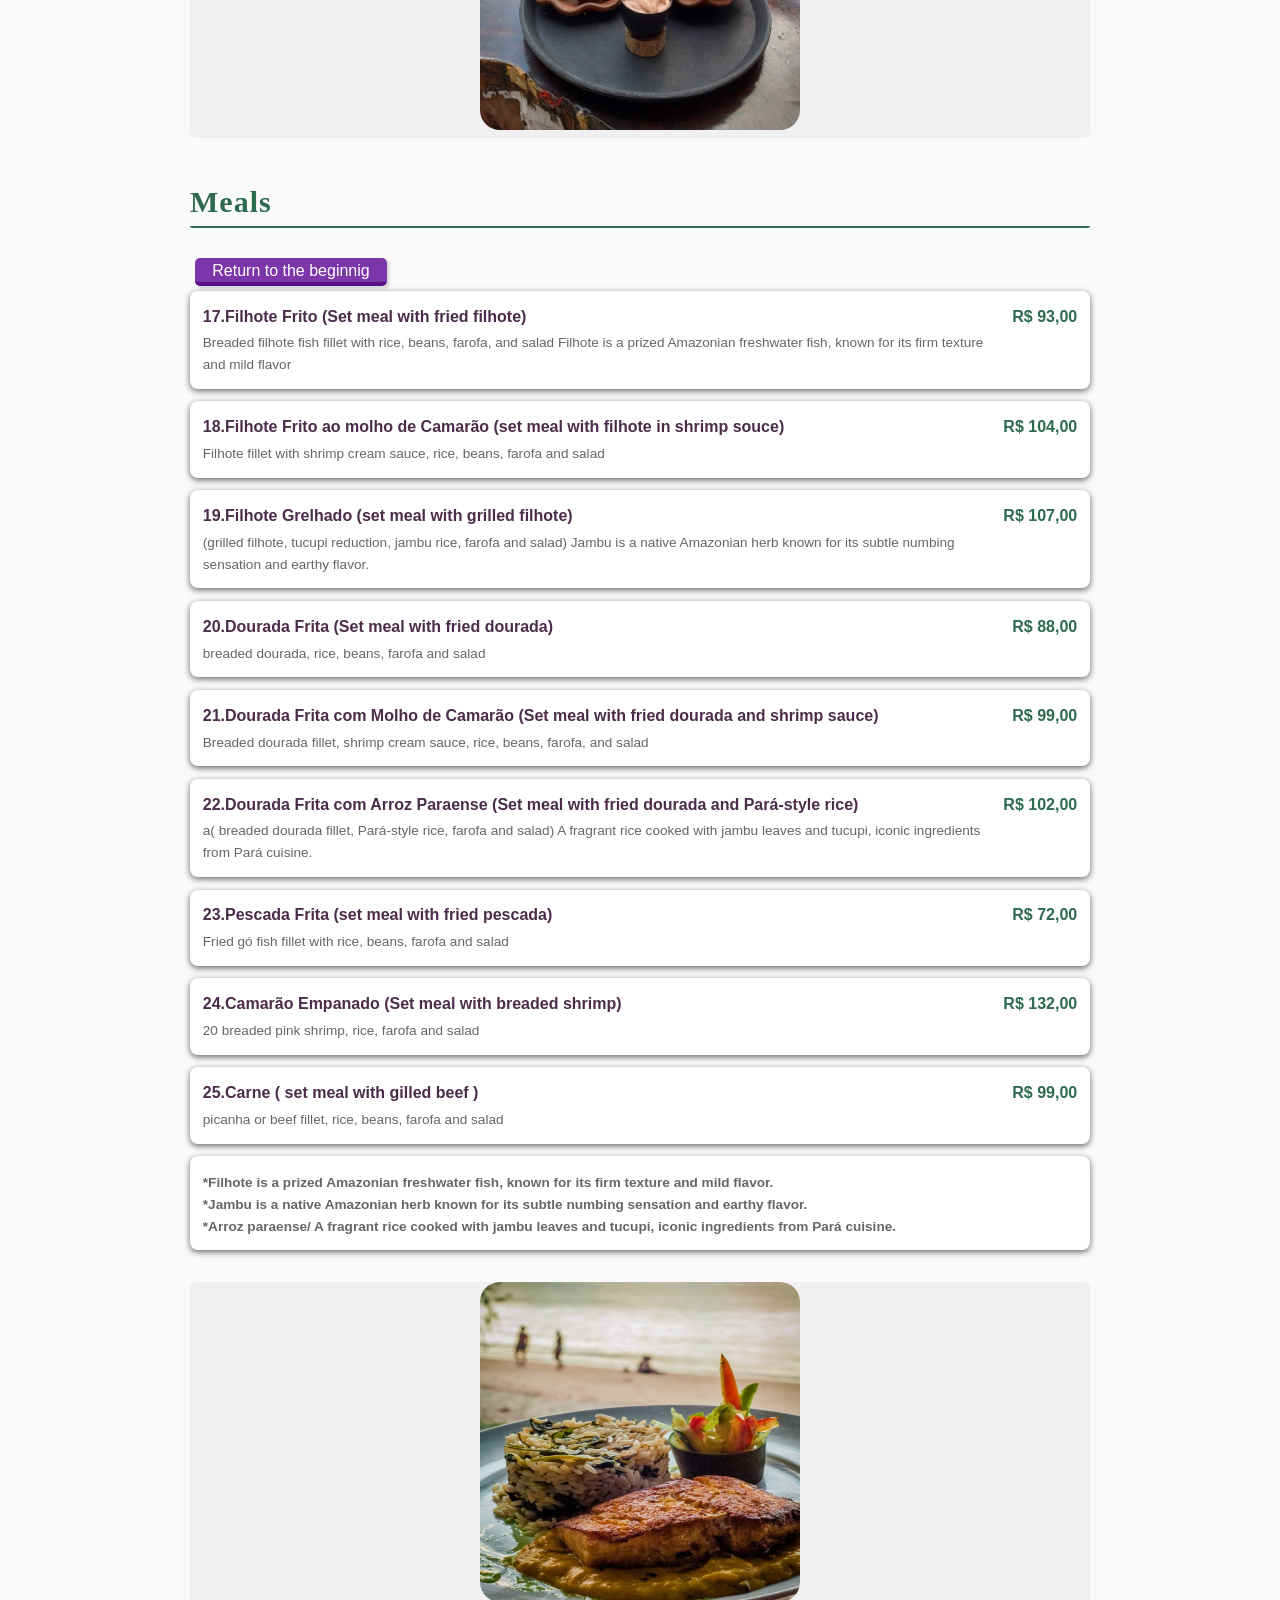
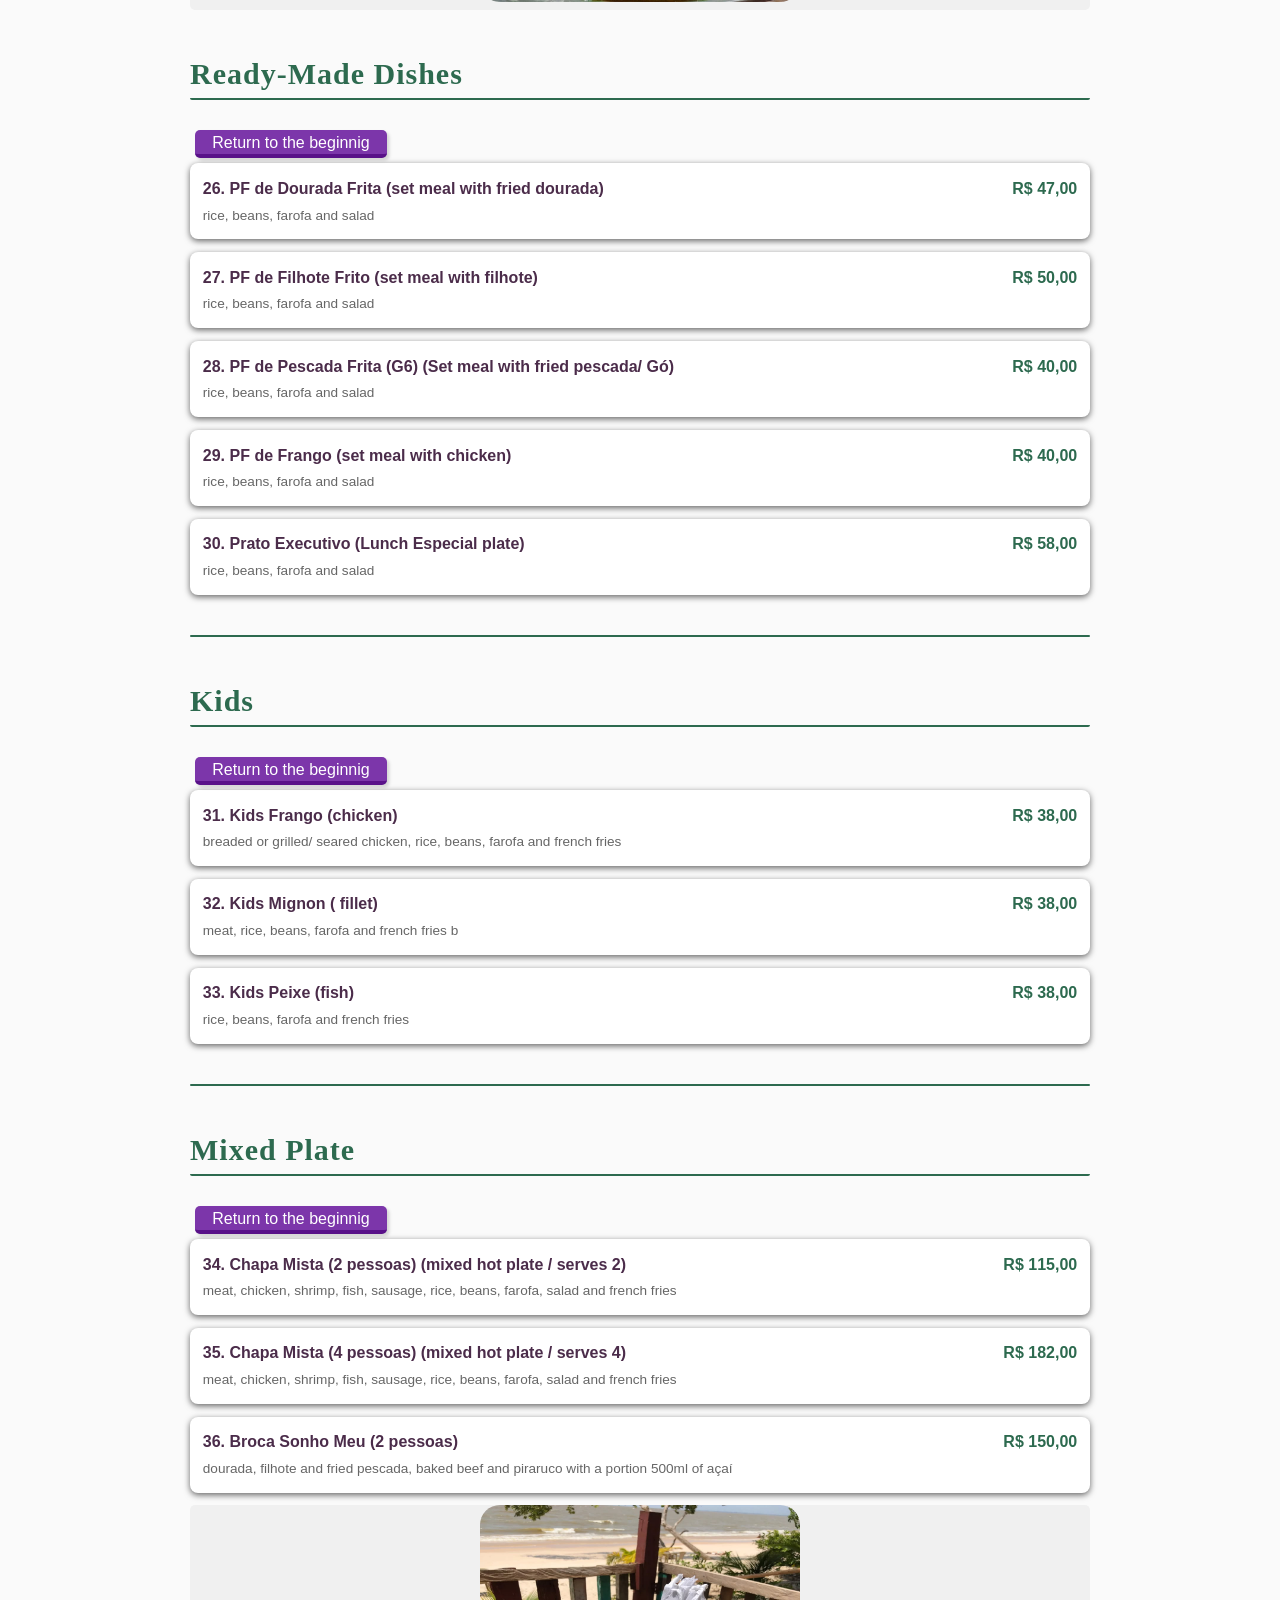
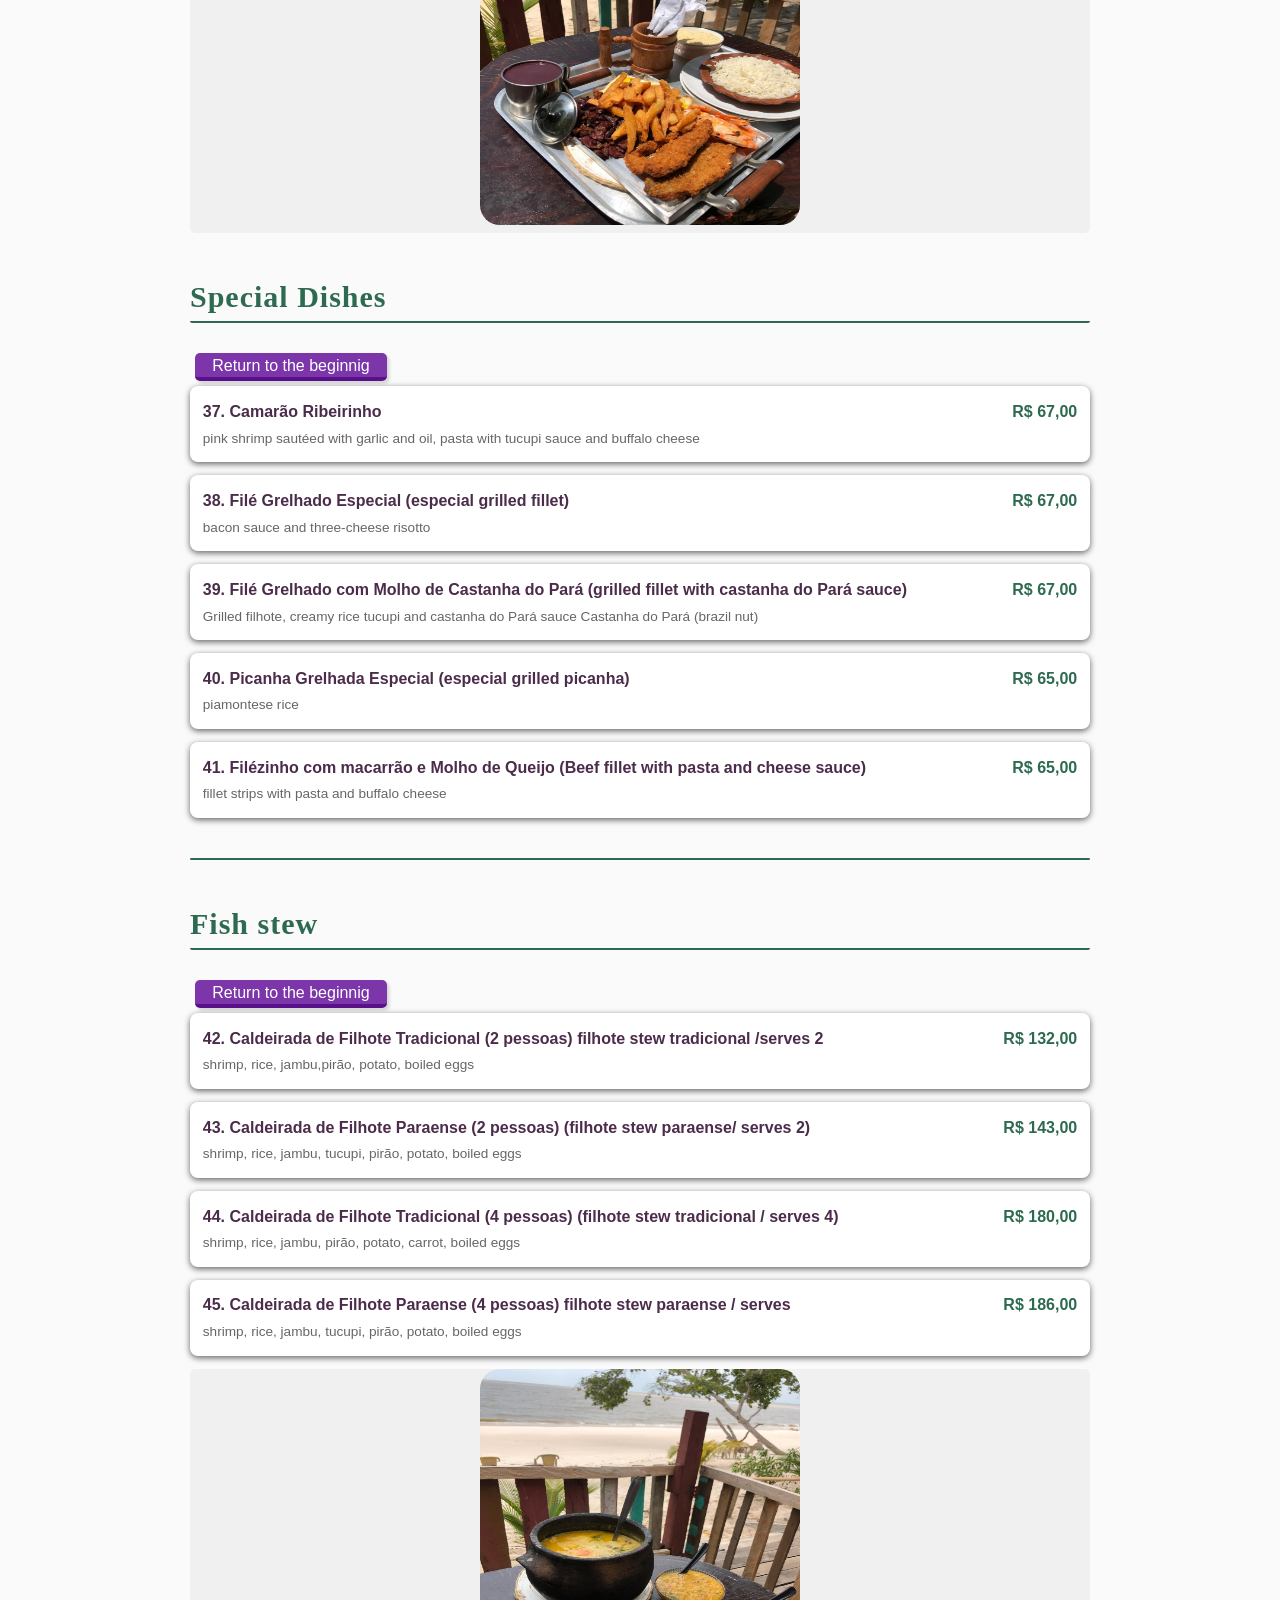
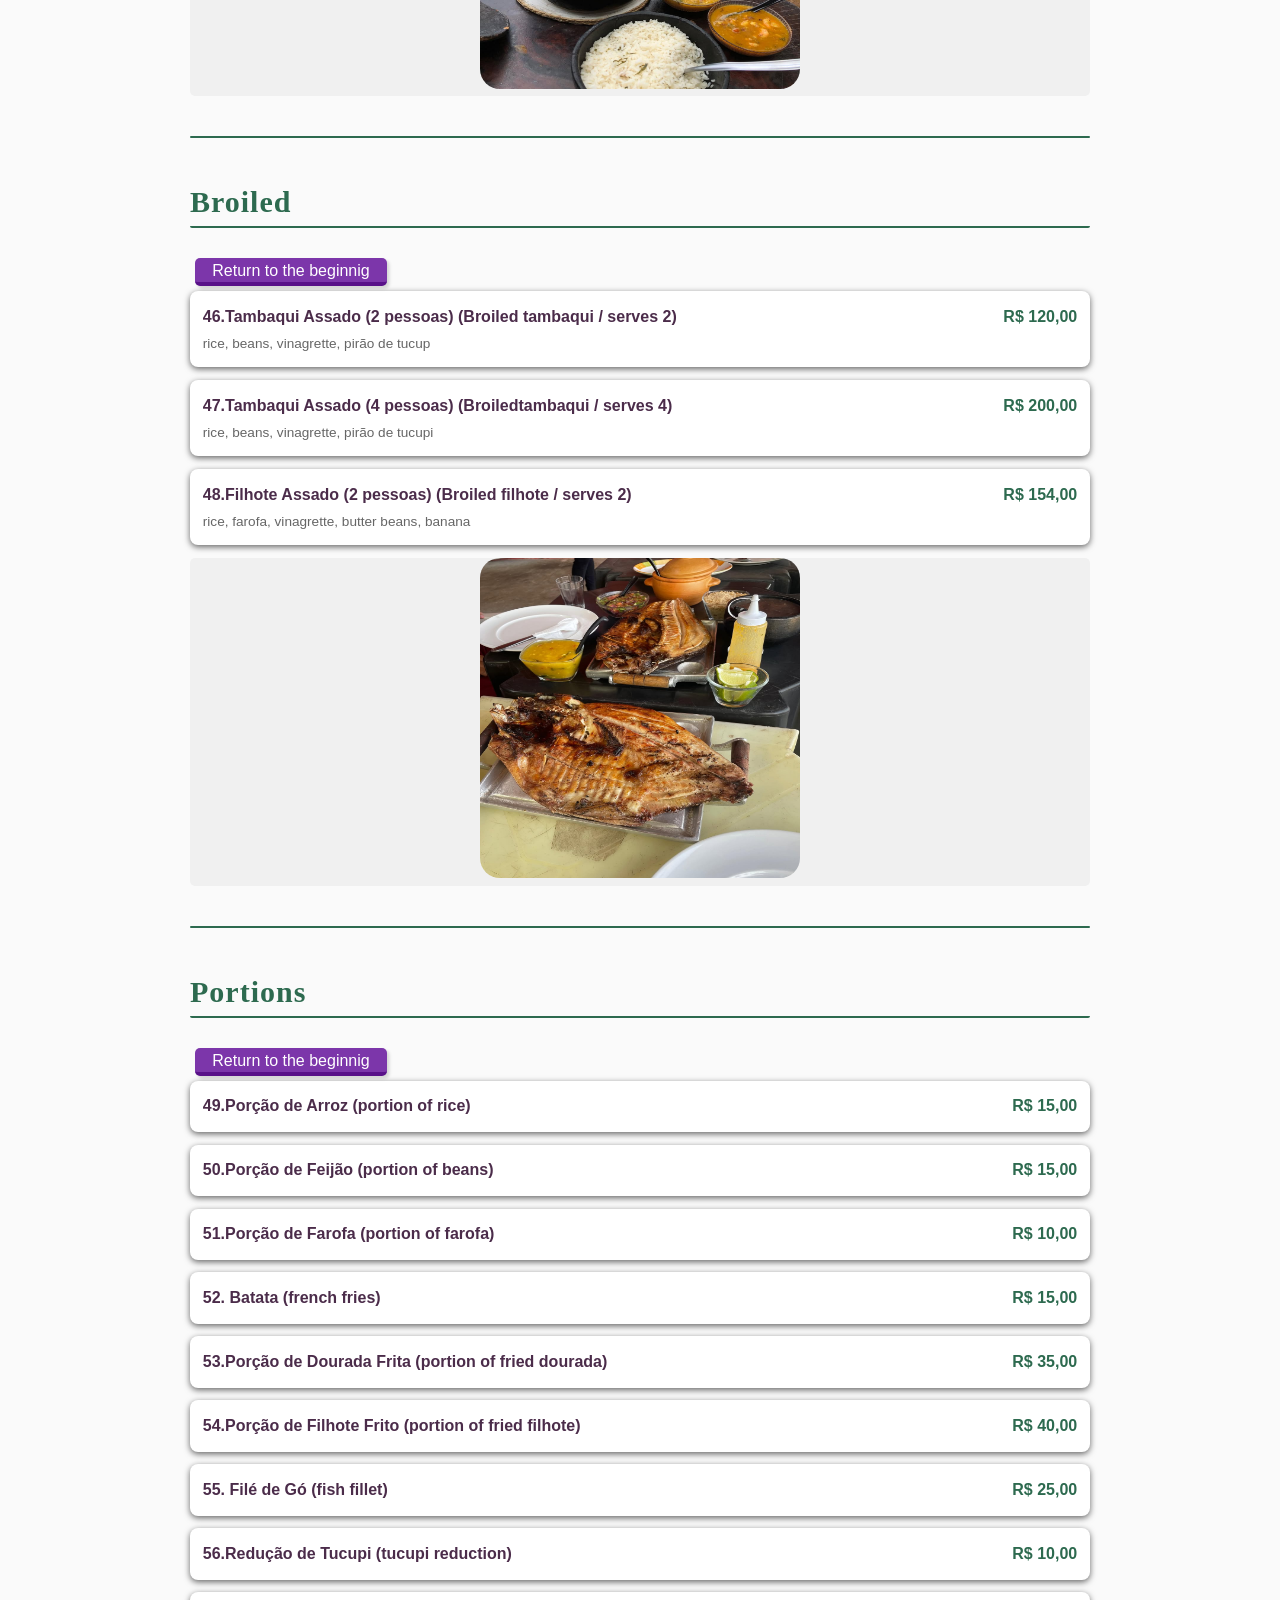
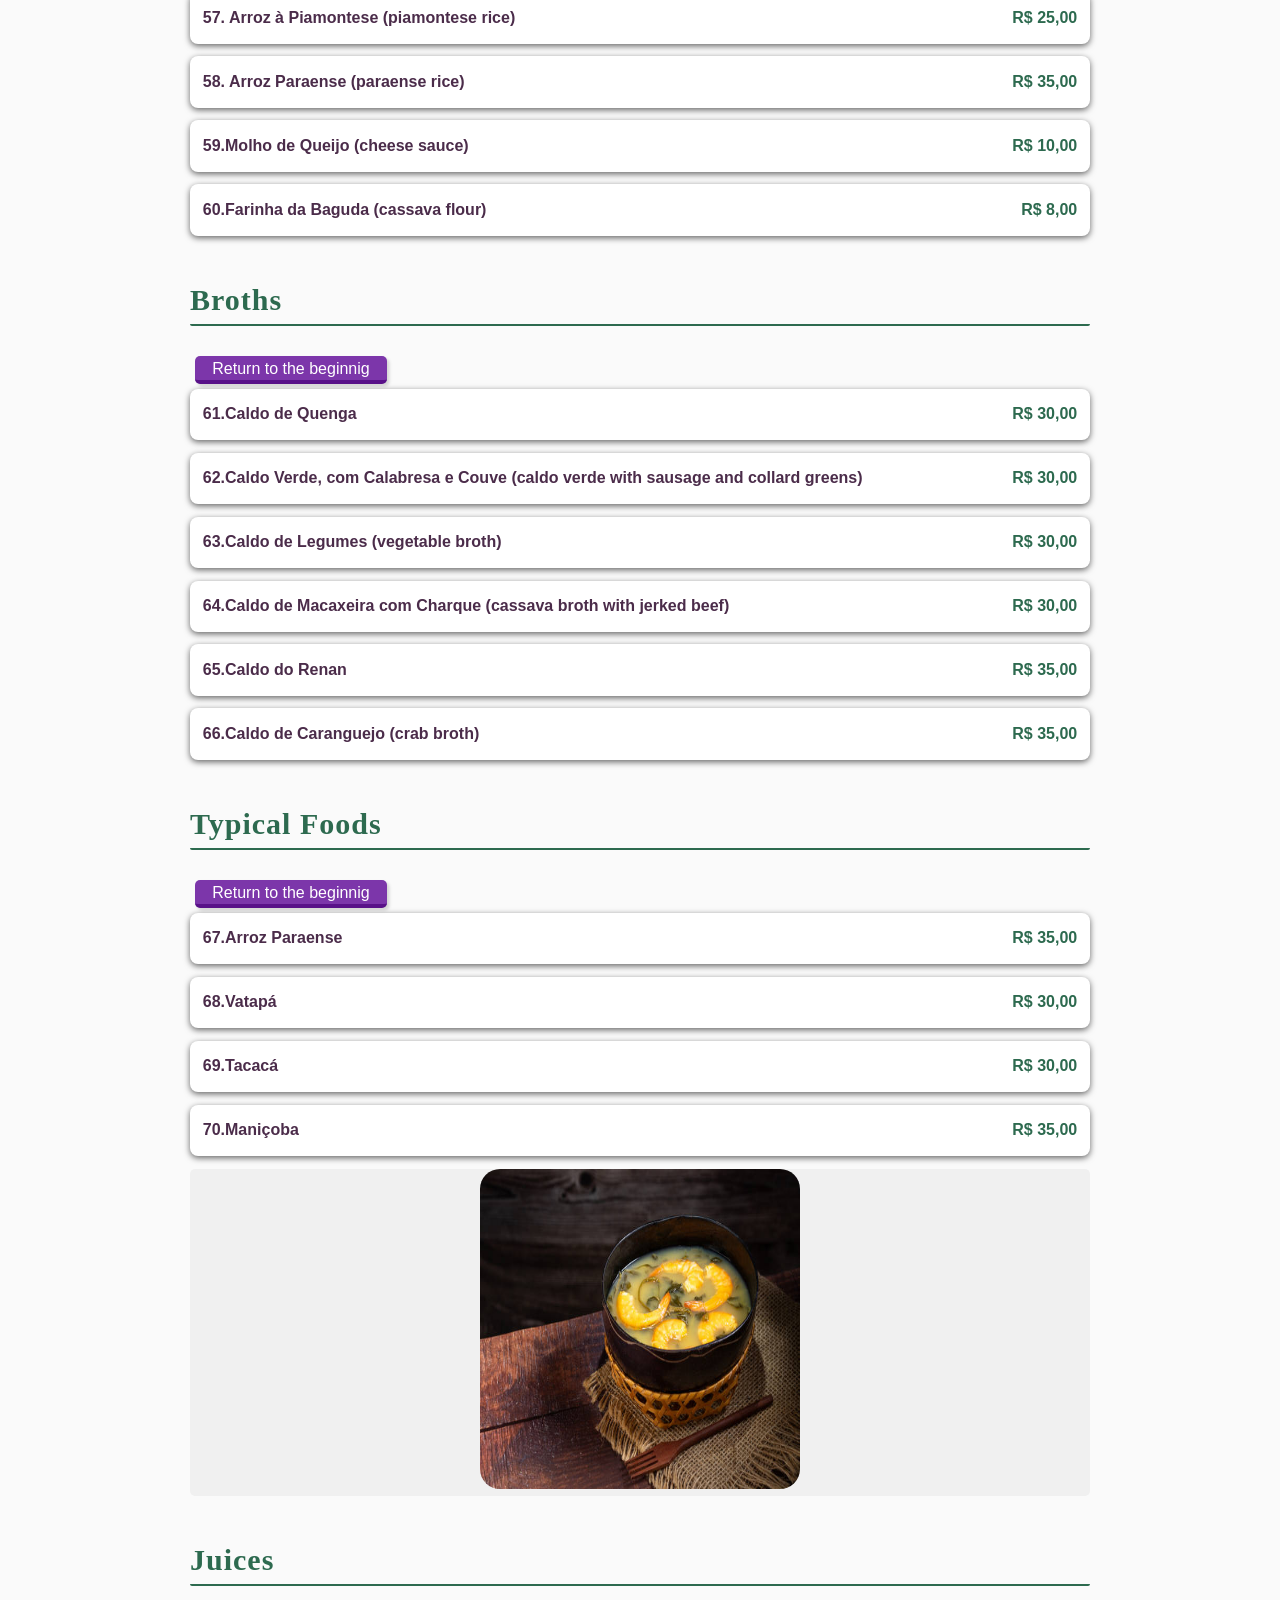
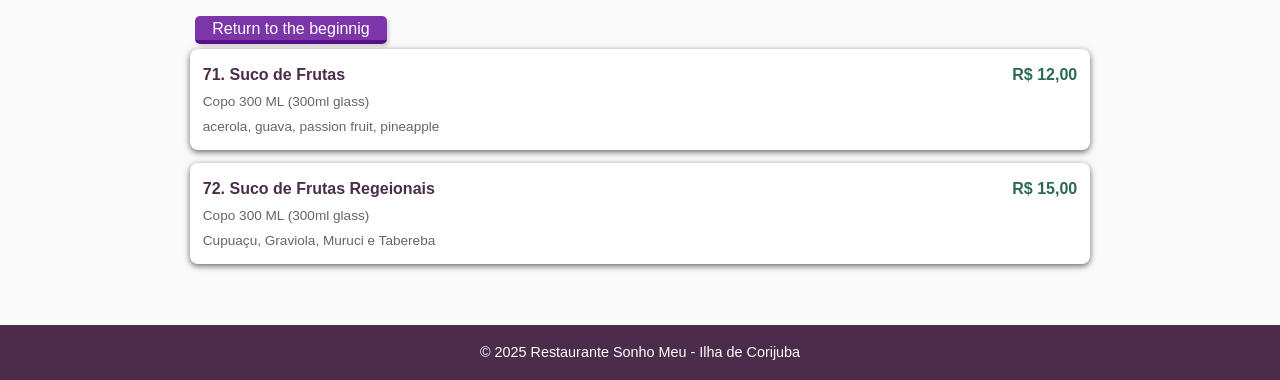
<file: restaurantes/res1(versão ingles).html>
<!DOCTYPE html>
<html lang="pt-BR">

<head>
    <meta charset="UTF-8">
    <meta name="viewport" content="width=device-width, initial-scale=1.0">
    <link rel="stylesheet" href="../estilos/style(1).css">
    <link rel="stylesheet" href="../estilos/res1.css">
      <link rel="shortcut icon" href="../imagem/icone_ilha.webp">
    <title>Sonho Meu Restaurante</title>
</head>

<body>
    <button class="btnDarkMode">
        <span class="circle"></span>
    </button>

    <header>
        <h1>Sonho Meu Restaurante</h1>
    </header>

  <button class="icone_tradução"><a href="res1(1).html"><img  style="   width: 3em;
    height: 3em;" src="../imagem/icone_2.png" alt=""></a></button>
          
      <h3 class="idioma"> Choose a language</h3>

    <div class="container">
        <!-- História -->
        <section class="history">
            <h2>About the Restaurant</h2>
            <p>
               Sonho Meu Restaurant  for regional cuisine on Cotijuba Island. With a welcoming and family-friendly atmosphere, we offer our guests a unique experience, combining Pará tradition with authentic flavors from northern Brazil. <br>

              Our commitment is to bring you fresh seafood, quality ingredients, and traditional recipes that
delight locals and tourists alike. Whether it's a family lunch, a romantic dinner, or a get-together with friends,
Sonho Meu is the ideal place  to taste the real local cuisine. <br>


                In addition to good food, the restaurant offers a lively atmosphere with traditional regional music, such as carimbó, which brings joy and the culture of Cotijuba.

             Sonho Meu has also received a visit from renowned reporter Célia Pinho, from Pará, who highlighted the
restaurant as one of the most welcoming and delicious gastronomic spots on the island.

            </p>
        </section>

        <!-- Informações -->
        <section class="info">
            <div><strong>Time:</strong> Thursday to Sunday, 7:00 - 19:00</div>
            <div><strong>Contact:</strong> (91) 98538-0387</div>
            <div><strong> Instagram:</strong>   <a class="instagram" href="https://www.instagram.com/sonhomeucotijuba__/"
                     target="_blank"  >  <img src="../imagem/link-quebrado-1921749-1627441.webp" alt="" width="25em" height="25em">   sonhomeucotijuba__</a></div>
            <div><strong>Localização:</strong></div>
            <iframe
                src="https://www.google.com/maps/embed?pb=!1m18!1m12!1m3!1d3988.912061819131!2d-48.555133124119116!3d-1.2212240355603712!2m3!1f0!2f0!3f0!3m2!1i1024!2i768!4f13.1!3m3!1m2!1s0x92a46e2f3e67f0e1%3A0x65326433aa85cadb!2sSonho%20Meu!5e0!3m2!1spt-BR!2sbr!4v1761140699485!5m2!1spt-BR!2sbr"
                width="600" height="450" style="border:0;" allowfullscreen="" loading="lazy"
                referrerpolicy="no-referrer-when-downgrade"></iframe>
        </section>
        <div id="voltar"></div>

        <!-- Cardápio -->

        <h2>Click on a section</h2>
        <a class="escolha" href="#anchor">Entrées</a>
        <a class="escolha" href="#refei">Meals</a>
        <a class="escolha" href="#eitos">Prepared Dishes </a>
        <a class="escolha" href="#kids">Kids</a>
        <a class="escolha" href="#mista">Mixed Plate</a>
        <a class="escolha" href="#especial">Special Dishes</a>
        <a class="escolha" href="#caldeirada">Fish stew</a>
        <a class="escolha" href="#assados">Brolide</a>
        <a class="escolha" href="#porcoes">Portions</a>
        <a class="escolha" href="#caldo">Broths</a>
        <a class="escolha" href="#tipicas">Typical Foods</a>
        <a class="escolha" href="#sucos">Juices</a>




        <section id="escolha"></section>
        <section class="menu-section">
            <h2>Menu</h2>


        </section>
        <div id="anchor"></div>


        <h2 id="petiscos" class="nova">Entrées</h2>
        <div class="menu-item">
            <div>
                <h3 class="menu-item-h3">01. Camarão na Tapioca (shrimp In tapioca)</h3>
                <p class="menu-item-p"> 12 pieces of breaded pink shrimp with
                    tucupi sauce, Tucupi is a traditional Amazonian sauce made from fermented manioc juice</p>
            </div>
            <span class="price">R$ 67,00</span>
        </div>

        <div class="menu-item">
            <div>
                <h3 class="menu-item-h3" >02.Batata Frita (fried potato/ french fries)</h3>
                <p class="menu-item-p"> Buffalo cheese sauce</p>
            </div>
            <span class="price">R$ 27,00 </span>
        </div>

        <div class="menu-item">
            <div>
                <h3 class="menu-item-h3">03. Macaxeira Frita (Fried cassava)</h3>
                <p class="menu-item-p">Buffalo cheese sauce, Cassava is a starchy root vegetable widely used in Brazilian cuisine, also
                    known as manioc or yuca</p>
            </div>
            <span class="price">R$ 27,00</span>
        </div>
        <div class="menu-item">
            <div>
                <h3 class="menu-item-h3">04.Batata Fritas e Macaxeira Fritas (French fries & fried cassava) </h3>
                <p class="menu-item-p"> Buffalo cheese sauce </p>
            </div>
            <span class="price">R$ 35,00</span>
        </div>
        <div class="menu-item">
            <div>
                <h3 class="menu-item-h3">05.Batata Frita com Calabresa (French fries with sausage)</h3>
                <p class="menu-item-p">Buffalo cheese sauce</p>
            </div>
            <span class="price">R$ 57,00</span>
        </div>
        <div class="menu-item">
            <div>
                <h3 class="menu-item-h3" >06.Macaxeira com Charque ( cassava with jarked beef)</h3>
                <p class="menu-item-p">Buffalo cheese sauce and farofa, farofa= toasted cassava flour with butter and
                    seasonings</p>
            </div>
            <span class="price">R$ 55,00</span>
        </div>

        <div class="menu-item">
            <div>
                <h3 class="menu-item-h3">07.Fritas com Isca mignon ( french fries/ cassava with beef tenderloin strips) </h3>
                <p class="menu-item-p">french fries or fried cassava, dream`s souce,
                    farofa
                </p>
            </div>
            <span class="price">R$ 63,00</span>

        </div>
        <div class="menu-item">
            <div>
                <h3 class="menu-item-h3">08.Isca de Dourada Fritas ( Fried golden fish bites) </h3>
                <p class="menu-item-p">tucupi sauce and farofa,fried fillets of amazon fish </p>
            </div>
            <span class="price">R$ 70,00</span>
        </div>
        <div class="menu-item">


            <div>
                <h3 class="menu-item-h3">09.Isca de Filhote frito ( local fish/regiona) </h3>
                <p class="menu-item-p">tucupi sauce and farofa </p>
            </div>
            <span class="price">R$ 77,00</span>
        </div>

        <div class="menu-item">
            <div>
                <h3 class="menu-item-h3">10.Isca de Pirarucu ( Fried pirarucu bites) </h3>
                <p class="menu-item-p">tucupi sauce </p>
            </div>
            <span class="price">R$ 60,00</span>
        </div>

        <div class="menu-item">
            <div>
                <h3 class="menu-item-h3" > 11.Isca de Filhote com Fritas (local fish/regional with french fries) </h3>
                <p class="menu-item-p"> Tucupi sauce and buffalo cheese sauce
                </p>
            </div>
            <span class="price">R$ 60,00</span>
        </div>

        <div class="menu-item">
            <div>
                <h3 class="menu-item-h3">12.Patas de Caranguejo (Crab claw)</h3>
                <p class="menu-item-p"> 20 breaded crab claws with tucupi sauce</p>
            </div>
            <span class="price">R$ 49,00</span>
        </div>

        <div class="menu-item">
            <div>
                <h3 class="menu-item-h3">13.Casquinha de Caranguejo (Stuffed crab shell) </h3>
                <p class="menu-item-p">Farofa </p>
            </div>
            <span class="price">R$ 30,00</span>
        </div>

        <div class="menu-item">
            <div>
                <h3 class="menu-item-h3">14.Camarão Rosa Empanado ( Breaded pink shrimp) </h3>
                <p class="menu-item-p"> 10 breaded pink shrimp with tucupi sauce</p>
            </div>
            <span class="price">R$ 65,00</span>
        </div>
        <div class="menu-item">
            <div>
                <h3 class="menu-item-h3">15.Camarão Rosa ao alho e óleo (Pink shrimp sautéed with garlic and oil)</h3>
                <p class="menu-item-p">18 pink shrimp with vinaigrette and farofa </p>
            </div>
            <span class="price">R$ 77,00</span>
        </div>


        <div class="menu-item">
            <div>
                <h3 class="menu-item-h3">16.Salame e Azeitona ( salami and olives) </h3>
                <p> </p>
            </div>
            <span class="price">R$ 47,00</span>
        </div>
        <div class="menu-item">
            <div>
                <h3 class="menu-item-p" >*Tucupi is a traditional Amazonian sauce made from fermented manioc juice. <br>
                    *Macaxeira/ Cassava is a starchy root vegetable widely used in Brazilian cuisine, also known as
                    manioc
                    or yuca. <br>
                    *Farofa/ toasted cassava flour with butter and seasonings </h3>
            </div>
        </div>



        <div class="fotos">
            <img src="../imagem/tapioca.jpg" alt="fotos_comidas">
        </div>
        <div id="refei"></div>
        <section class="menu-section">


            <h2 id="refeição" class="nova">Meals</h2> 
            <a class="escolha" href="#voltar" style="width: 12em;">Return to the beginnig</a>
            <div class="menu-item">
                <div>
                    <h3 class="menu-item-h3">17.Filhote Frito (Set meal with fried filhote) </h3>
                    <p class="menu-item-p">Breaded filhote fish fillet with rice, beans, farofa,
                        and salad Filhote is a prized Amazonian freshwater fish, known for its firm texture and mild
                        flavor </p>
                </div>
                <span class="price">R$ 93,00</span>
            </div>

            <div>
                <div class="menu-item">
                    <div>
                        <h3 class="menu-item-h3">18.Filhote Frito ao molho de Camarão (set meal with filhote in shrimp souce) </h3>
                        <p class="menu-item-p">Filhote fillet with shrimp cream sauce,
                            rice, beans, farofa and salad</p>
                    </div>
                    <span class="price">R$ 104,00</span>
                </div>


                <div>
                    <div class="menu-item">
                        <div>
                            <h3 class="menu-item-h3">19.Filhote Grelhado (set meal with grilled filhote)</h3>
                            <p class="menu-item-p"> (grilled filhote, tucupi
                                reduction, jambu rice, farofa and salad) Jambu is a native Amazonian herb known for its
                                subtle numbing sensation and
                                earthy flavor.</p>
                        </div>
                        <span class="price">R$ 107,00</span>
                    </div>


                    <div>
                        <div class="menu-item">
                            <div>
                                <h3 class="menu-item-h3">20.Dourada Frita (Set meal with fried dourada) </h3>
                                <p class="menu-item-p">breaded dourada, rice, beans, farofa and salad
                                </p>
                            </div>
                            <span class="price">R$ 88,00</span>
                        </div>


                        <div>
                            <div class="menu-item">
                                <div>
                                    <h3 class="menu-item-h3">21.Dourada Frita com Molho de Camarão (Set meal with fried dourada and shrimp
                                        sauce) </h3>
                                    <p class="menu-item-p">Breaded dourada fillet, shrimp
                                        cream sauce, rice, beans, farofa, and salad</p>
                                </div>
                                <span class="price">R$ 99,00</span>
                            </div>

                            <div>
                                <div class="menu-item">
                                    <div>
                                        <h3 class="menu-item-h3">22.Dourada Frita com Arroz Paraense (Set meal with fried dourada and
                                            Pará-style rice) </h3>
                                        <p class="menu-item-p"> a( breaded dourada fillet, Pará-style rice,
                                            farofa and salad) A fragrant rice cooked with jambu leaves and tucupi,
                                            iconic ingredients from Pará cuisine.</p>
                                    </div>
                                    <span class="price">R$ 102,00</span>
                                </div>

                                <div>
                                    <div class="menu-item">
                                        <div>
                                            <h3 class="menu-item-h3">23.Pescada Frita (set meal with fried pescada) </h3>
                                            <p class="menu-item-p">Fried gó fish fillet with rice, beans, farofa and salad
                                            </p>
                                        </div>
                                        <span class="price">R$ 72,00</span>
                                    </div>

                                    <div>
                                        <div class="menu-item">
                                            <div>
                                                <h3 class="menu-item-h3">24.Camarão Empanado (Set meal with breaded shrimp)</h3>
                                                <p class="menu-item-p">20 breaded pink shrimp,
                                                    rice, farofa and salad
                                                </p>
                                            </div>
                                            <span class="price">R$ 132,00</span>
                                        </div>

                                        <div>
                                            <div class="menu-item">
                                                <div>
                                                    <h3 class="menu-item-h3">25.Carne ( set meal with gilled beef ) </h3>
                                                    <p class="menu-item-p">picanha or beef fillet, rice, beans, farofa and
                                                        salad
                                                    </p>
                                                </div>
                                                <span class="price">R$ 99,00</span>
                                            </div>

                                            <div class="menu-item">

                                                <h3  class="menu-item-p">*Filhote is a prized Amazonian freshwater fish, known for its firm
                                                    texture and mild flavor.
                                                    <br>
                                                    *Jambu is a native Amazonian herb known for its subtle numbing
                                                    sensation and earthy flavor.
                                                    <br>
                                                    *Arroz paraense/ A fragrant rice cooked with jambu leaves and
                                                    tucupi, iconic ingredients from Pará cuisine.
                                                </h3>
                                            </div>
                                        </div>
                                    </div>

                                    <div id="eitos"></div>



        </section>
        <div class="fotos">
            <img src="../imagem/file.jpg" alt="fotos_comidas">
        </div>

        <h2 id="pratosFeitos" class="nova">Ready-Made Dishes</h2>
 <a class="escolha" href="#voltar" style="width: 12em;">Return to the beginnig</a>
        <div>
            <div class="menu-item">
                <div>
                    <h3 class="menu-item-h3"> 26. PF de Dourada Frita (set meal with fried dourada)</h3>
                    <p class="menu-item-p"> rice, beans, farofa and salad
                    </p>
                </div>
                <span class="price">R$ 47,00</span>
            </div>
            <div class="menu-item">
                <div>
                    <h3 class="menu-item-h3"> 27. PF de Filhote Frito (set meal with filhote)</h3>
                    <p class="menu-item-p">rice, beans, farofa and salad
                    </p>
                </div>
                <span class="price">R$ 50,00</span>
            </div>
            <div class="menu-item">
                <div>
                    <h3 class="menu-item-h3"> 28. PF de Pescada Frita (G6) (Set meal with fried pescada/ Gó) </h3>
                    <p class="menu-item-p"> rice, beans, farofa and salad
                    </p>
                </div>
                <span class="price">R$ 40,00</span>
            </div>

        </div>
        <div class="menu-item">
            <div>
                <h3 class="menu-item-h3"> 29. PF de Frango (set meal with chicken) </h3>
                <p class="menu-item-p"> rice, beans, farofa and salad
                </p>
            </div>
            <span class="price">R$ 40,00</span>
        </div>


        <div class="menu-item">
            <div>
                <h3 class="menu-item-h3"> 30. Prato Executivo (Lunch Especial plate) </h3>
                <p class="menu-item-p"> rice, beans, farofa and salad
                </p>
            </div>
            <span class="price">R$ 58,00</span>
        </div>

        <div id="kids" class="nova"></div>


        </section>
        <h2 id="kids" class="nova">Kids </h2>
       <a class="escolha" href="#voltar" style="width: 12em;">Return to the beginnig</a>
        <div class="menu-item">
            <div>
                <h3 class="menu-item-h3"> 31. Kids Frango (chicken)</h3>
                <p class="menu-item-p"> breaded or grilled/ seared chicken, rice,
                    beans, farofa and french fries</p>
            </div>
            <span class="price">R$ 38,00</span>
        </div>
        <div class="menu-item">
            <div>
                <h3 class="menu-item-h3"> 32. Kids Mignon ( fillet)</h3>
                <p class="menu-item-p"> meat, rice, beans, farofa and french fries b</p>
            </div>
            <span class="price">R$ 38,00</span>
        </div>
        <div class="menu-item">
            <div>
                <h3 class="menu-item-h3"> 33. Kids Peixe (fish)</h3>
                <p class="menu-item-p"> rice, beans, farofa and french fries </p>
            </div>
            <span class="price">R$ 38,00</span>
        </div>

        <div id="mista" class="nova"></div>

        <h2 id="chapaMista" class="nova">Mixed Plate </h2>
      <a class="escolha" href="#voltar" style="width: 12em;">Return to the beginnig</a>
        <div class="menu-item">
            <div>
                <h3 class="menu-item-h3"> 34. Chapa Mista (2 pessoas) (mixed hot plate / serves 2) </h3>
                <p class="menu-item-p"> meat,
                    chicken, shrimp, fish, sausage, rice, beans, farofa, salad and french fries</p>
            </div>
            <span class="price">R$ 115,00</span>
        </div>
        <div class="menu-item">
            <div>
                <h3 class="menu-item-h3"> 35. Chapa Mista (4 pessoas) (mixed hot plate / serves 4) </h3>
                <p class="menu-item-p"> meat,
                    chicken, shrimp, fish, sausage, rice, beans, farofa, salad and french fries</p>
            </div>
            <span class="price">R$ 182,00</span>
        </div>
        <div class="menu-item">
            <div>
                <h3 class="menu-item-h3"> 36. Broca Sonho Meu (2 pessoas) </h3>
                <p class="menu-item-p"> dourada, filhote and fried pescada, baked beef and piraruco with a portion 500ml of
                    açaí </p>
            </div>
            <span class="price">R$ 150,00</span>

        </div>
        <div class="fotos">
            <img src="../imagem/chapa.jpg" alt="fotos_comidas">
        </div>
        
        <div id="especial"></div>

        <h2 id="pratosEspeciais" class="nova">Special Dishes </h2>
      <a class="escolha" href="#voltar" style="width: 12em;">Return to the beginnig</a>
        <div class="menu-item">
            <div>
                <h3 class="menu-item-h3"> 37. Camarão Ribeirinho </h3>
                <p class="menu-item-p"> pink shrimp sautéed with garlic and oil, pasta with tucupi sauce and buffalo
                    cheese

                </p>
            </div>
            <span class="price">R$ 67,00</span>



        </div>
        <div class="menu-item">
            <div>
                <h3 class="menu-item-h3"> 38. Filé Grelhado Especial (especial grilled fillet) </h3>
                <p class="menu-item-p"> bacon sauce and three-cheese risotto </p>
            </div>
            <span class="price">R$ 67,00</span>


        </div>
        <div class="menu-item">
            <div>
                <h3 class="menu-item-h3"> 39. Filé Grelhado com Molho de Castanha do Pará (grilled fillet with castanha do
                    Pará sauce) </h3>
                <p class="menu-item-p"> Grilled filhote, creamy rice tucupi and castanha do Pará sauce
                    Castanha do Pará (brazil nut) </p>
            </div>
            <span class="price">R$ 67,00</span>


        </div>
        <div class="menu-item">
            <div>
                <h3 class="menu-item-h3"> 40. Picanha Grelhada Especial (especial grilled picanha)</h3>
                <p class="menu-item-p">piamontese rice </p>
            </div>
            <span class="price">R$ 65,00</span>


        </div>
        <div class="menu-item">
            <div>
                <h3 class="menu-item-h3"> 41. Filézinho com macarrão e Molho de Queijo (Beef fillet with pasta and cheese
                    sauce)</h3>
                <p class="menu-item-p"> fillet strips with pasta and buffalo
                    cheese </p>
            </div>
            <span class="price">R$ 65,00</span>


        </div>
        <div id="caldeirada" class="nova"></div>

        <h2 class="nova">Fish stew</h2>
 <a class="escolha" href="#voltar" style="width: 12em;">Return to the beginnig</a>
        <div class="menu-item">
            <div>
                <h3 class="menu-item-h3"> 42. Caldeirada de Filhote Tradicional (2 pessoas) filhote stew tradicional /serves 2 </h3>
                <p class="menu-item-p"> shrimp, rice, jambu,pirão, potato,
                    boiled eggs</p>
            </div>
            <span class="price">R$ 132,00</span>


        </div>
        <div class="menu-item">
            <div>
                <h3 class="menu-item-h3"> 43. Caldeirada de Filhote Paraense (2 pessoas) (filhote stew paraense/ serves 2) </h3>
                <p class="menu-item-p">shrimp, rice, jambu,
                    tucupi, pirão, potato, boiled eggs </p>
            </div>
            <span class="price">R$ 143,00</span>


        </div>
        <div class="menu-item">
            <div>
                <h3 class="menu-item-h3"> 44. Caldeirada de Filhote Tradicional (4 pessoas) (filhote stew tradicional / serves 4) </h3>
                <p class="menu-item-p"> shrimp, rice, jambu,
                    pirão, potato, carrot, boiled eggs </p>
            </div>
            <span class="price">R$ 180,00</span>


        </div>
        <div class="menu-item">
            <div>
                <h3 class="menu-item-h3"> 45. Caldeirada de Filhote Paraense (4 pessoas) filhote stew paraense / serves </h3>
                <p class="menu-item-p"> shrimp, rice, jambu,
                     tucupi, pirão, potato, boiled eggs </p>
            </div>
            <span class="price">R$ 186,00</span>
        </div>
        <div class="fotos">
            <img src="../imagem/cozidos.jpg" alt="fotos_comidas">
        </div>

        <div id="assados" class="nova"></div>
        <h2 class="nova">Broiled </h2>
 <a class="escolha" href="#voltar" style="width: 12em;">Return to the beginnig</a>
        <div class="menu-item">
            <div>
                <h3 class="menu-item-h3"> 46.Tambaqui Assado (2 pessoas) (Broiled tambaqui / serves 2) </h3>
                <p class="menu-item-p"> rice, beans, vinagrette, pirão de tucup </p>
            </div>
            <span class="price">R$ 120,00</span>
        </div>
        <div class="menu-item">
            <div>
                <h3 class="menu-item-h3"> 47.Tambaqui Assado (4 pessoas) (Broiledtambaqui / serves 4) </h3>
                <p class="menu-item-p"> rice, beans, vinagrette, pirão de tucupi </p>
            </div>
            <span class="price">R$ 200,00</span>
        </div>
        <div class="menu-item">
            <div>
                <h3 class="menu-item-h3"> 48.Filhote Assado (2 pessoas) (Broiled filhote / serves 2) </h3>
                <p class="menu-item-p"> rice, farofa, vinagrette,
                    butter beans, banana</p>
            </div>
            <span class="price">R$ 154,00</span>


        </div>

        <div class="fotos">
            <img src="../imagem/assados.jpg" alt="fotos_comidas">
        </div>
        <div id="porcoes" class="nova"></div>
        <h2 class="nova">Portions </h2>
     <a class="escolha" href="#voltar" style="width: 12em;">Return to the beginnig</a>
        <div class="menu-item">
            <div>
                <h3 class="menu-item-h3"> 49.Porção de Arroz (portion of rice) </h3>

            </div>
            <span class="price">R$ 15,00 </span>
        </div>
        <div class="menu-item">
            <div>
                <h3 class="menu-item-h3"> 50.Porção de Feijão (portion of beans) </h3>

            </div>
            <span class="price">R$ 15,00</span>
        </div>
        <div class="menu-item">
            <div>
                <h3 class="menu-item-h3"> 51.Porção de Farofa (portion of farofa) </h3>

            </div>
            <span class="price">R$ 10,00</span>
        </div>
        <div class="menu-item">
            <div>
                <h3 class="menu-item-h3"> 52. Batata (french fries) </h3>

            </div>
            <span class="price">R$ 15,00</span>
        </div>
        <div class="menu-item">
            <div>
                <h3 class="menu-item-h3"> 53.Porção de Dourada Frita (portion of fried dourada) </h3>

            </div>
            <span class="price">R$ 35,00</span>
        </div>
        <div class="menu-item">
            <div>
                <h3 class="menu-item-h3"> 54.Porção de Filhote Frito (portion of fried filhote) </h3>

            </div>
            <span class="price">R$ 40,00</span>
        </div>
        <div class="menu-item">
            <div>
                <h3 class="menu-item-h3"> 55. Filé de Gó (fish fillet) </h3>

            </div>
            <span class="price">R$ 25,00</span>
        </div>
        <div class="menu-item">
            <div>
                <h3 class="menu-item-h3"> 56.Redução de Tucupi (tucupi reduction) </h3>

            </div>
            <span class="price">R$ 10,00</span>
        </div>

        <div class="menu-item">
            <div>
                <h3 class="menu-item-h3"> 57. Arroz à Piamontese (piamontese rice) </h3>

            </div>
            <span class="price">R$ 25,00</span>
        </div>
        <div class="menu-item">
            <div>
                <h3 class="menu-item-h3"> 58. Arroz Paraense (paraense rice) </h3>

            </div>
            <span class="price">R$ 35,00</span>
        </div>
        <div class="menu-item">
            <div>
                <h3 class="menu-item-h3"> 59.Molho de Queijo (cheese sauce) </h3>

            </div>
            <span class="price">R$ 10,00</span>
        </div>
        <div class="menu-item">
            <div>
                <h3 class="menu-item-h3"> 60.Farinha da Baguda (cassava flour)</h3>

            </div>
            <span class="price">R$ 8,00</span>
        </div>
        <div id="caldo"></div>
        <h2 id="caldos" class="nova">Broths </h2>
    <a class="escolha" href="#voltar" style="width: 12em;">Return to the beginnig</a>
        <div class="menu-item">
            <div>
                <h3 class="menu-item-h3"> 61.Caldo de Quenga </h3>

            </div>
            <span class="price">R$ 30,00</span>
        </div>
        <div class="menu-item">
            <div>
                <h3 class="menu-item-h3"> 62.Caldo Verde, com Calabresa e Couve (caldo verde with sausage and collard greens)</h3>

            </div>
            <span class="price">R$ 30,00</span>

        </div>
        <div class="menu-item">
            <div>
                <h3 class="menu-item-h3"> 63.Caldo de Legumes (vegetable broth) </h3>

            </div>
            <span class="price">R$ 30,00</span>

        </div>
        <div class="menu-item">
            <div>
                <h3 class="menu-item-h3"> 64.Caldo de Macaxeira com Charque (cassava broth with jerked beef) </h3>

            </div>
            <span class="price">R$ 30,00</span>

        </div>
        <div class="menu-item">
            <div>
                <h3 class="menu-item-h3"> 65.Caldo do Renan </h3>

            </div>
            <span class="price">R$ 35,00</span>

        </div>

        <div class="menu-item">
            <div>
                <h3 class="menu-item-h3"> 66.Caldo de Caranguejo (crab broth) </h3>

            </div>
            <span class="price">R$ 35,00</span>

        </div>
        <div id="tipicas"></div>

        <h2 id="comidasTípicas" class="nova">Typical Foods </h2>
     <a class="escolha" href="#voltar" style="width: 12em;">Return to the beginnig</a>
        <div class="menu-item">
            <div>
                <h3 class="menu-item-h3"> 67.Arroz Paraense </h3>

            </div>
            <span class="price">R$ 35,00</span>

        </div>

        <div class="menu-item">
            <div>
                <h3 class="menu-item-h3"> 68.Vatapá</h3>

            </div>
            <span class="price">R$ 30,00</span>

        </div>
        <div class="menu-item">
            <div>
                <h3 class="menu-item-h3"> 69.Tacacá</h3>

            </div>
            <span class="price">R$ 30,00</span>

        </div>
        <div class="menu-item">
            <div>
                <h3 class="menu-item-h3"> 70.Maniçoba</h3>

            </div>
            <span class="price">R$ 35,00</span>

        </div>

        <div class="fotos">
            <img src="../imagem/foto-tacaca.jpg" alt="fotos_comidas">
        </div>
        <h2 class="nova">Juices </h2>
 <a class="escolha" href="#voltar" style="width: 12em;">Return to the beginnig</a>
        <div id="sucos"></div>

        <div class="menu-item">
            <div>
                <h3 class="menu-item-h3">71. Suco de Frutas </h3>
                <p class="menu-item-p"> Copo 300 ML (300ml glass)
                </p>
                <p class="menu-item-p" > acerola, guava, passion fruit, pineapple</p>

            </div>
            <span class="price">R$ 12,00</span>

        </div>
        <div class="menu-item">
            <div>
                <h3 class="menu-item-h3">72. Suco de Frutas Regeionais </h3>
                <p class="menu-item-p"> Copo 300 ML (300ml glass)
                </p >
                <p class="menu-item-p"> Cupuaçu, Graviola, Muruci e Tabereba </p>

            </div>
            <span class="price">R$ 15,00</span>

        </div>



    </div>

    <footer>
        © 2025 Restaurante Sonho Meu - Ilha de Corijuba
    </footer>
    <script type="module" src="../scripts/page1(1).js"></script>
    <script src="../scripts/rolagem(1).js"></script>
    <!-- Google tag (gtag.js) -->
<script async src="https://www.googletagmanager.com/gtag/js?id=G-M53TC2TPEJ"></script>
<script>
  window.dataLayer = window.dataLayer || [];
  function gtag(){dataLayer.push(arguments);}
  gtag('js', new Date());

  gtag('config', 'G-M53TC2TPEJ');
</script>
</body>

</html>
</file>
<file: estilos/style(1).css>
body {
  margin: 0;
  font-family: "Poppins", sans-serif;
  color: #333;
  transition: background .3s ease-in-out;
  /* background-color: black; */
  /*  PRECISO ADICIONAR UMA COR PRETA DIFERENTE PARA O MODO ESCURO  */
}

.btnDarkMode {
  min-width: 80px;
  min-height: 40px;
  border-radius: 20px;
  border: 1px solid black;
  position: absolute;
  top: 15px;
  right: 20px;
  background-color: lightGray;
  color: white;
  z-index: 1;
  transition: all ease-in-out .3s;
}

.circle {
  min-width: 30px;
  min-height: 25px;
  border: 1px solid black;
  border-radius: 50%;
  position: absolute;
  top: 6px;
  left: 5px;
  background-color: white;
  transition: all .3s ease-in-out;
}

.eventBtn {
  background-color: lightgreen;
}

.eventBtnCircle {
  left: 40px;
}

.hero {
  height: 80vh;
  background: url("../imagem/praia.jpg") no-repeat center center/cover;
  display: flex;
  flex-direction: column;
  justify-content: center;
  align-items: center;
  text-align: center;
  color: #fff;
  position: relative;
}

.hero::after {
  content: "";
  position: absolute;
  top: 0;
  left: 0;
  right: 0;
  bottom: 0;
  background: rgba(0, 0, 0, 0.619);
}

.hero-conteudo {
  z-index: 2;
}

.hero h1 {
  font-size: 2.5rem;
  margin: 0 0 1rem;
}

.hero p {
  font-size: 1.2rem;
  margin-bottom: 2rem;
}

.ver-restaurante {
  background-color: #2d6a4f;
  color: white;
  padding: 0.9rem 1.6rem;
  border-radius: 8px;
  font-size: 1rem;
  cursor: pointer;
  transition: background 0.3s;
}
.btn:hover {
  background-color: #24543e;
}

.ver-restaurante {
  text-decoration: none;
}

/*História*/

.historia {
  display: grid;
  grid-template-columns: 1fr 1fr;
  align-items: center;
  gap: 2rem;
  max-width: 1200px;
  margin: 4rem auto;
  padding: 0 1rem;
}

#img-historia {
  width: 100%;
  border-radius: 12px;
  box-shadow: 0 4px 10px rgba(0, 0, 0, 0.15);
  object-fit: cover;
  height: 450px;
}

.subtitulo {
  font-size: 2rem;
  color: #2d6a4f;
  margin-bottom: 1rem;
  transition: all ease-in-out .5s;
}

.paragraph {
  font-size: 1rem;
  line-height: 1.6;
  color: #444;
  text-indent: 0.3em;
}

/*Restaurantes*/
.restaurantes {
  padding: 30px 10px;
  max-width: 1200px;
  margin: 0 auto;
  text-align: center;
  background-color: white;
}

.restaurantes h2 {
  font-size: 2rem;
  margin-bottom: 2rem;
}
.cards {
  display: grid;
  grid-template-columns: repeat(auto-fit, minmax(300px, 1fr));
  gap: 1.5rem;
  
}
.card {
  background: #fff;
  border-radius: 12px;
  overflow: hidden;
  box-shadow: 0 4px 10px rgba(0, 0, 0, 0.1);
  transition: transform 0.2s ease;
}

.card:hover {
  transform: translateY(-3px);
}

.card img {
  width: 100%;
  height: 200px;
  object-fit: cover;
}

.card-conteudo {
  padding: 1rem;
  text-align: left;
}

.nameRestaurant {
  margin: 0;
  font-size: 1.2rem;
  color: #2d6a4f;
}

.infoRestaurant {
  font-size: 0.95rem;
  margin: 0.5rem 0 1rem;
  color: #555;
}

.btn {
  display: inline-block;
  text-decoration: none;
  background: #2d6a4f;
  color: #fff;
  padding: 0.6rem 1rem;
  border-radius: 6px;
  font-size: 0.9rem;
  transition: background 0.3s;
}

.card-conteudo a:hover {
  background: #24543e;
}

.features {
  margin: 30px 0;
  background: #edf9f4;
  padding: 2rem 1rem;
  display: flex;
  justify-content: center;
  gap: 2rem;
  text-align: center;
  flex-wrap: wrap;
}

.feature {
  max-width: 200px;
  padding: 20px;
  border-radius: 10px;
}

.tittleFeature {
  margin: 0.5rem 0;
  color: #2d6a4f;
}

footer {
  background-color: #2d6a4f;
  color: #fff;
  text-align: center;
  padding: 1rem;
  margin-top: 2rem;
}

.black {
  background-color: #0D0D0D;
}

.darkModeContrast {
  background-color: #121212;
}

.darkModeMainText {
  color: #EAEAEA;
}

.darkModeSecondaryText {
  color: #B3B3B3;
}

.darkModeBorder {
  border: #2A2A2A;
}

.darkVioletText {
  color: #9B2EC6;
}


@media (max-width: 600px) {
  .hero h1 {
    font-size: 1.8rem;
  }
  .hero p {
    font-size: 1rem;
  }
}
</file>
<file: estilos/res1.css>
@charset "utf-8";

a {
  color: #FFF;
  text-decoration: none;
}

body {
  margin: 0;
  font-family: "Poppins", sans-serif;
  background-color: #fafafa;
  color: #333;
  line-height: 1.6;
}

header {
  position: relative;
  height: 400px;
  background: url("../imagem/logo5.jpg") center/cover
    no-repeat;
  display: flex;
  align-items: center;
  justify-content: center;
  color: #fff;
}

header::after {
  content: "";
  position: absolute;
  inset: 0;
  background: rgba(0, 0, 0, 0.4);
}

header h1 {
  position: relative;
  font-size: 1.8rem;
  z-index: 1;
}

.container {
  max-width: 900px;
  margin: auto;
  padding: 1rem;
}

/* História */
.history {
  margin: 2rem 0;
}

.history h2 {
  margin-bottom: 0.5rem;
  font-size: 1.4rem;
  border-left: 4px solid #2d6a4f;
  padding-left: 0.5rem;
  color: #2d6a4f;
}

/* Informações práticas */
.info {
  display: grid;
  gap: 1rem;
  background: #f0f9f5;
  padding: 1rem;
  border-radius: 10px;
  margin-bottom: 2rem;
}

.info div {
  font-size: 0.95rem;
}

.info strong {
  color: #2d6a4f;
}

.instagram {
  color: #000;
}

iframe {
  width: 100%;
  border: none;
  border-radius: 10px;
  height: 200px;
}

/* Cardápio */
.menu-section {
  margin: 2rem 0;
}

#titulo-cardapio{
  text-align: center;
   font-size: 2rem;

}
.menu-item {
  display: flex;
  justify-content: space-between;
  background: #fff;
  padding: 0.8rem;
  border-radius: 8px;
  margin-bottom: 0.8rem;
  box-shadow: 0 2px 6px rgba(0, 0, 0, 0.6);
}

.menu-item-h3 {
  margin: 0;
  font-size: 1rem;
  color: #4b2c4a;
}

.menu-item-p {
  margin: 0.2rem 0 0;
  font-size: 0.85rem;
  color: #666;
}

.price {
  font-weight: bold;
  color: #2d6a4f;
  margin-left: 1rem;
  white-space: nowrap;
}

footer {
  text-align: center;
  background: #4b2c4a;
  color: #fff;
  padding: 1rem;
  font-size: 0.9rem;
  margin-top: 2rem;
}

.nova {
  /*text-decoration: none;
  border: none;
  border-radius: 5px;
  color: white;
  background-color: #4abd89;
  width: 9em;
  text-align: center;*/

  font-family: 'Playfair Display', serif;
  font-size: 30px;
  font-weight: 600;
  color: #2d6a4f;
  position: relative;
  margin: 40px 0 25px 0;
  letter-spacing: 1px;

  border-bottom: 2.5px solid #2d6a4f;
  border-radius: 2px;
}





a.escolha {
  display: inline-block ;
  background-color: #7c36aa;
  color: white;
  text-decoration: none;
  text-align: center;

  width: 8em ;
  height: 1.5em;
 border-bottom: 4px solid #591189;
  border-radius: 5px;
  gap: 5px;
  margin: 5px;

box-shadow: rgba(0, 0, 0, 0.15) 2.4px 2.4px 3.2px;


}




 .fotos {
    background-color: #f0f0f0;
    text-align: center;
    border-radius: 5px;
  }


  .fotos img {
    width: 20em;
    height: 20em;
    border-radius: 20px;
    
  
  }
 .icone_tradução {
  position: absolute;
  top: 31em;
  right: 30px;
  background-color: rgb(255, 255, 255);
  border: 0.3px solid black;
  border-radius: 4px;

}


.idioma{
  position: absolute;
  font-size: 13px;
  right: 10px;
  margin-top: 60px;

 
}

.icone_tradução img {
  width: 3em;
  height: 3em;
  
}



.black {
  background-color: #121212;
}

.darkModeContrast {
  background-color: #202020;
}

.darkModeMainText {
  color: #EAEAEA;
}

.darkModeSecondaryText {
  color: #B3B3B3;
}

.darkModeBorder {
  border: #2A2A2A;
}

.darkVioletText {
  color: #b450db;
}



.fotos.darkModeContrast {
    background-color: #141212; 
}
</file>
